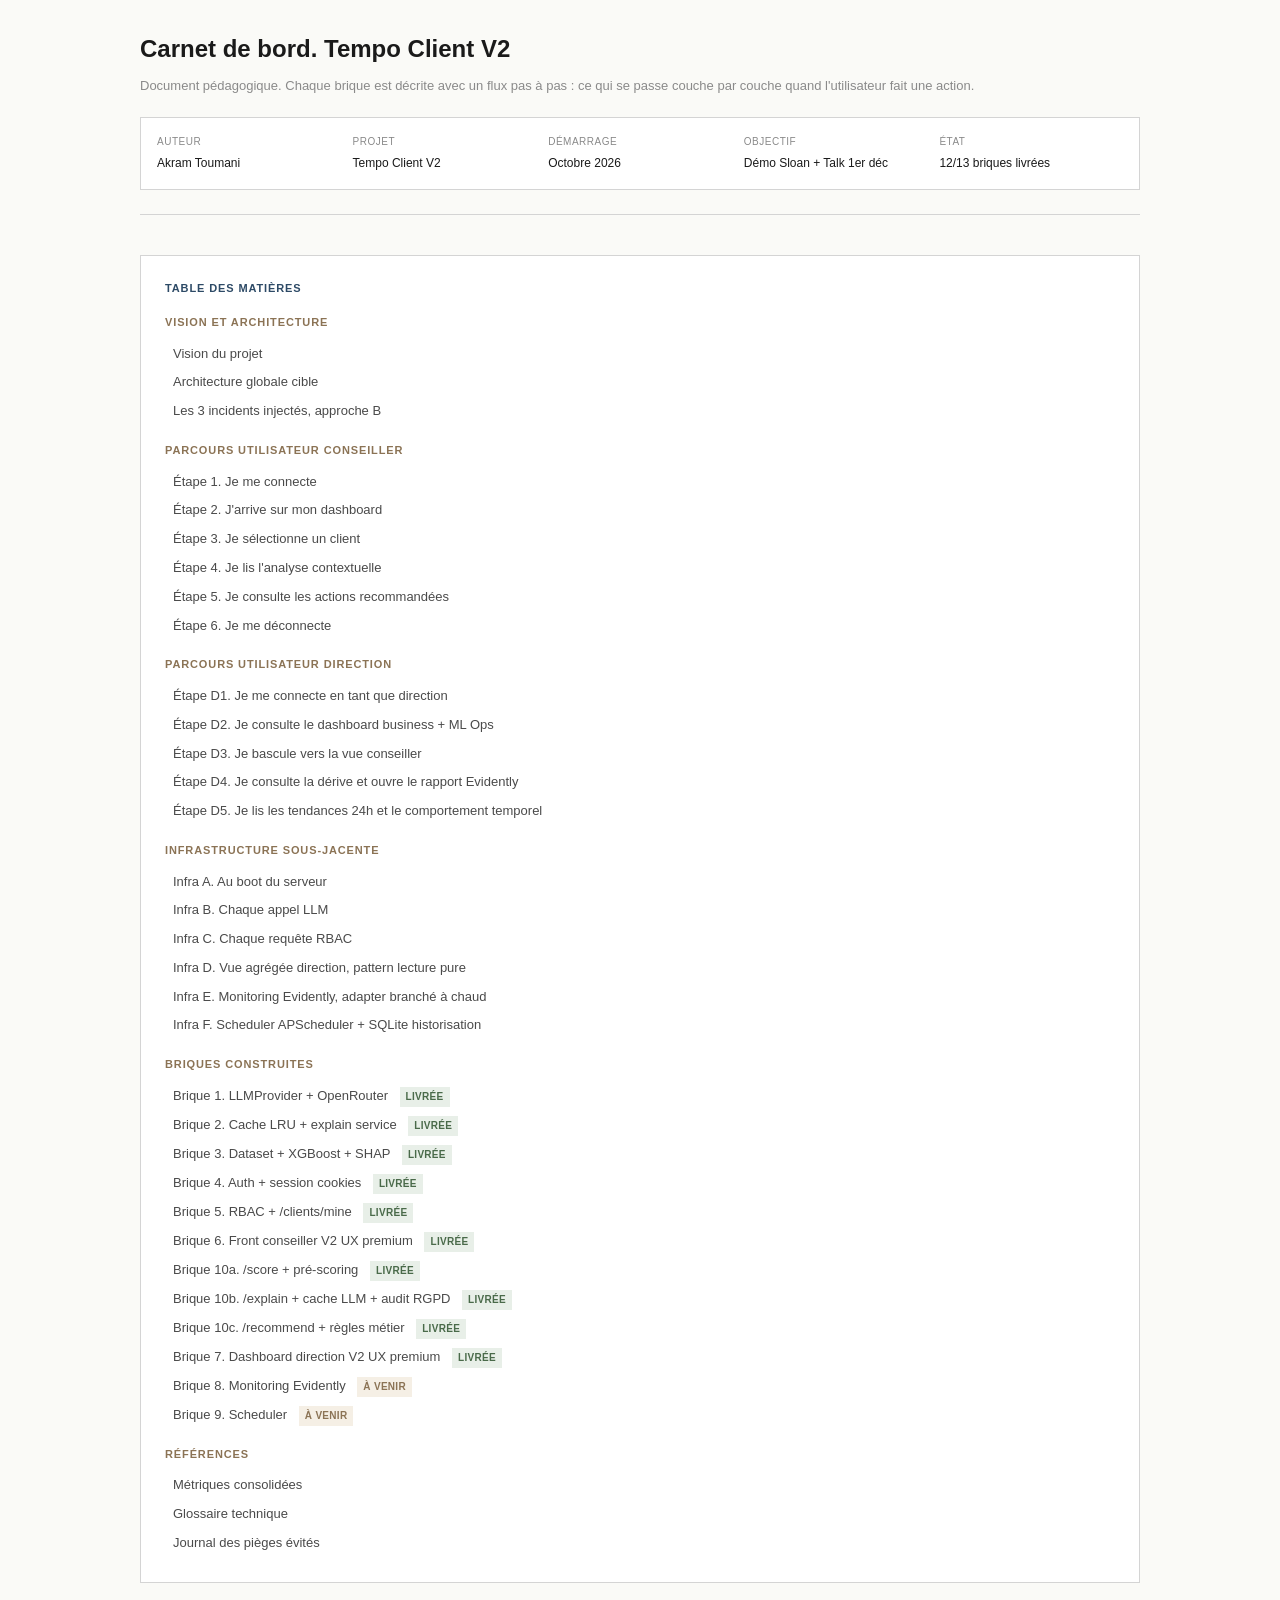
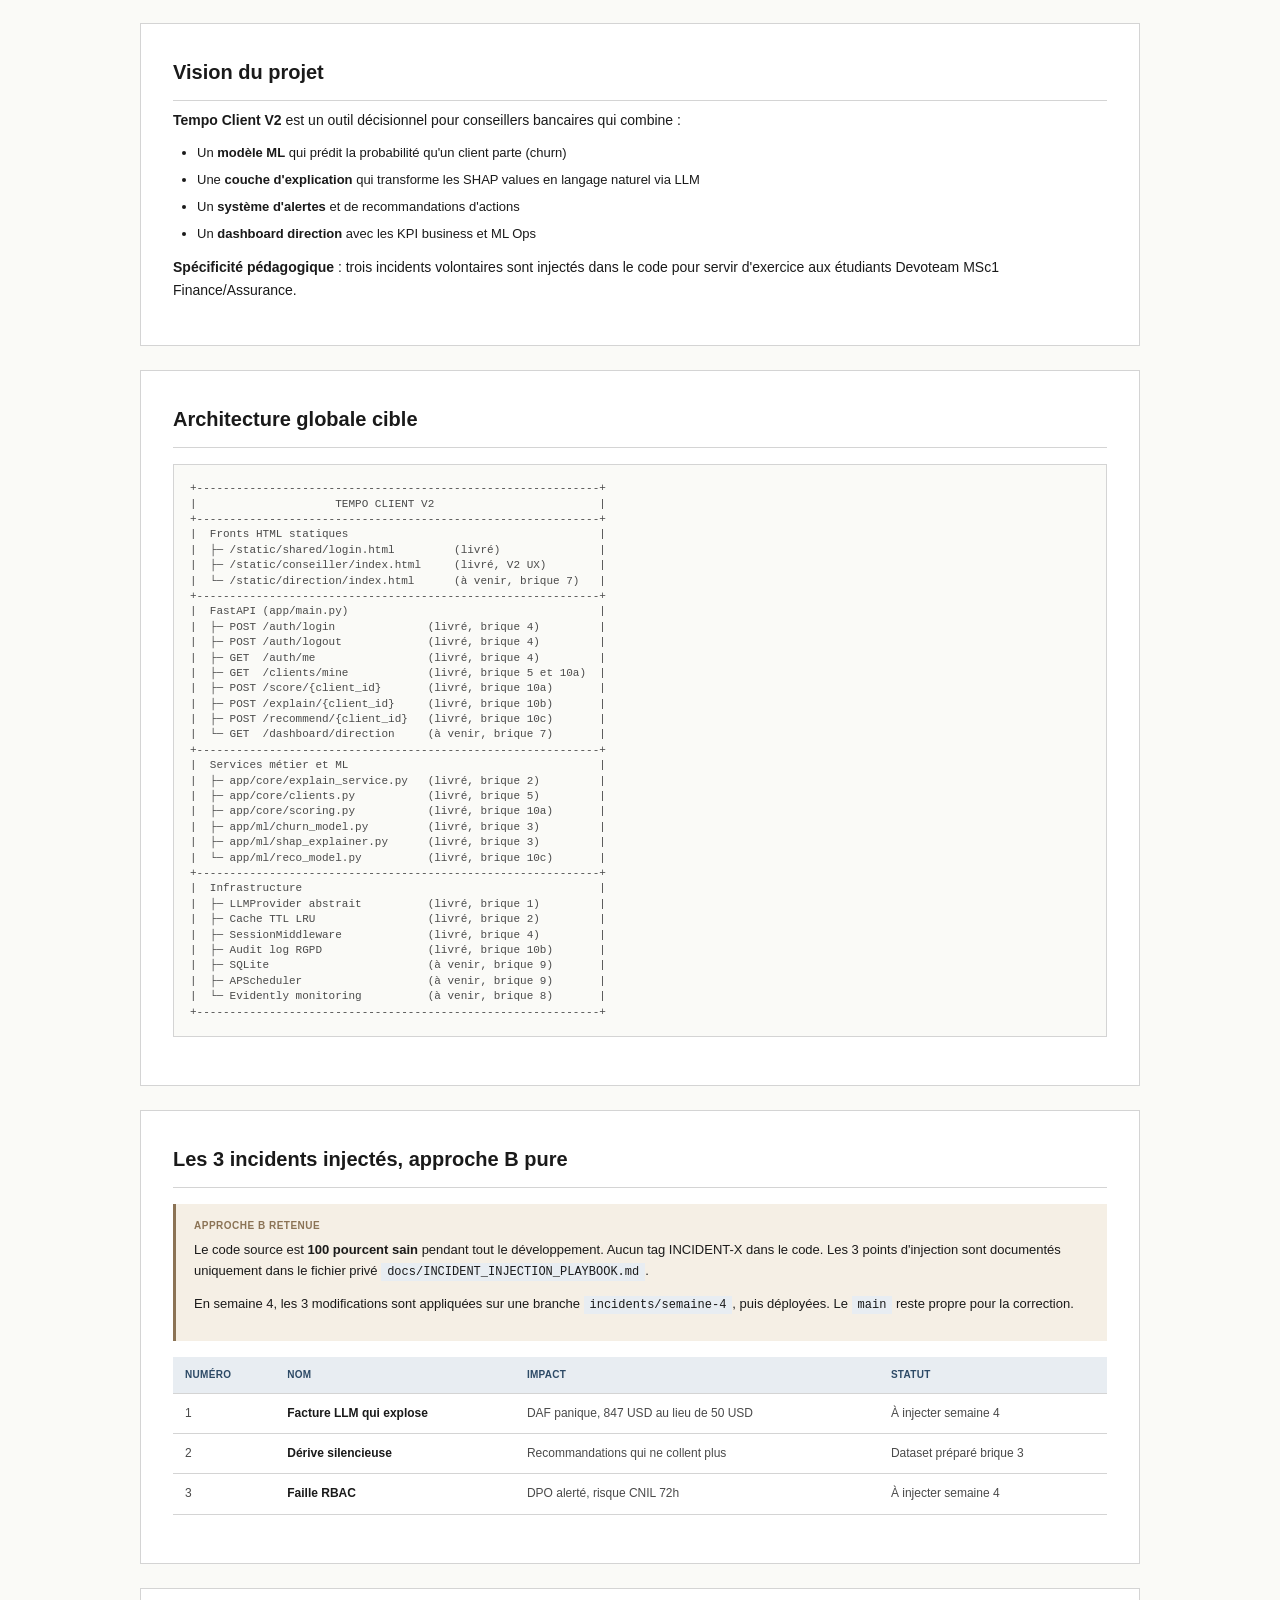
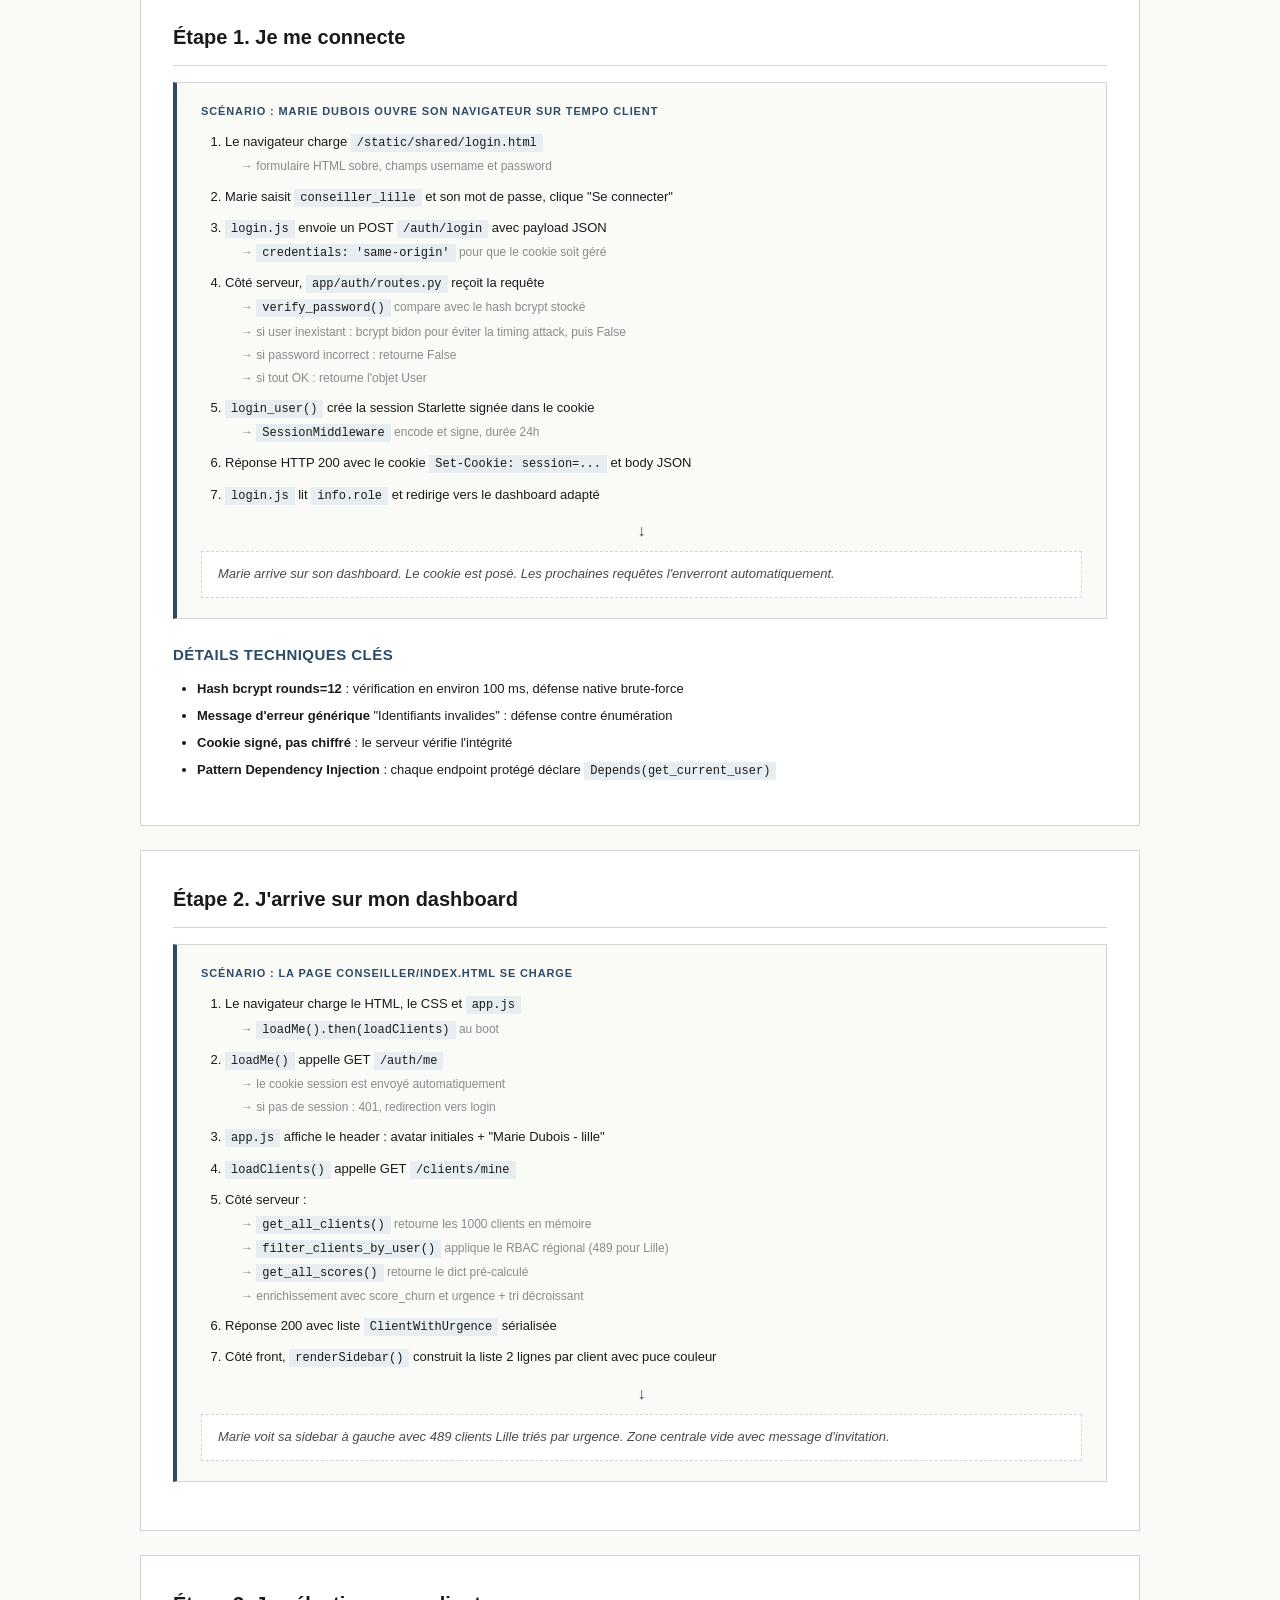
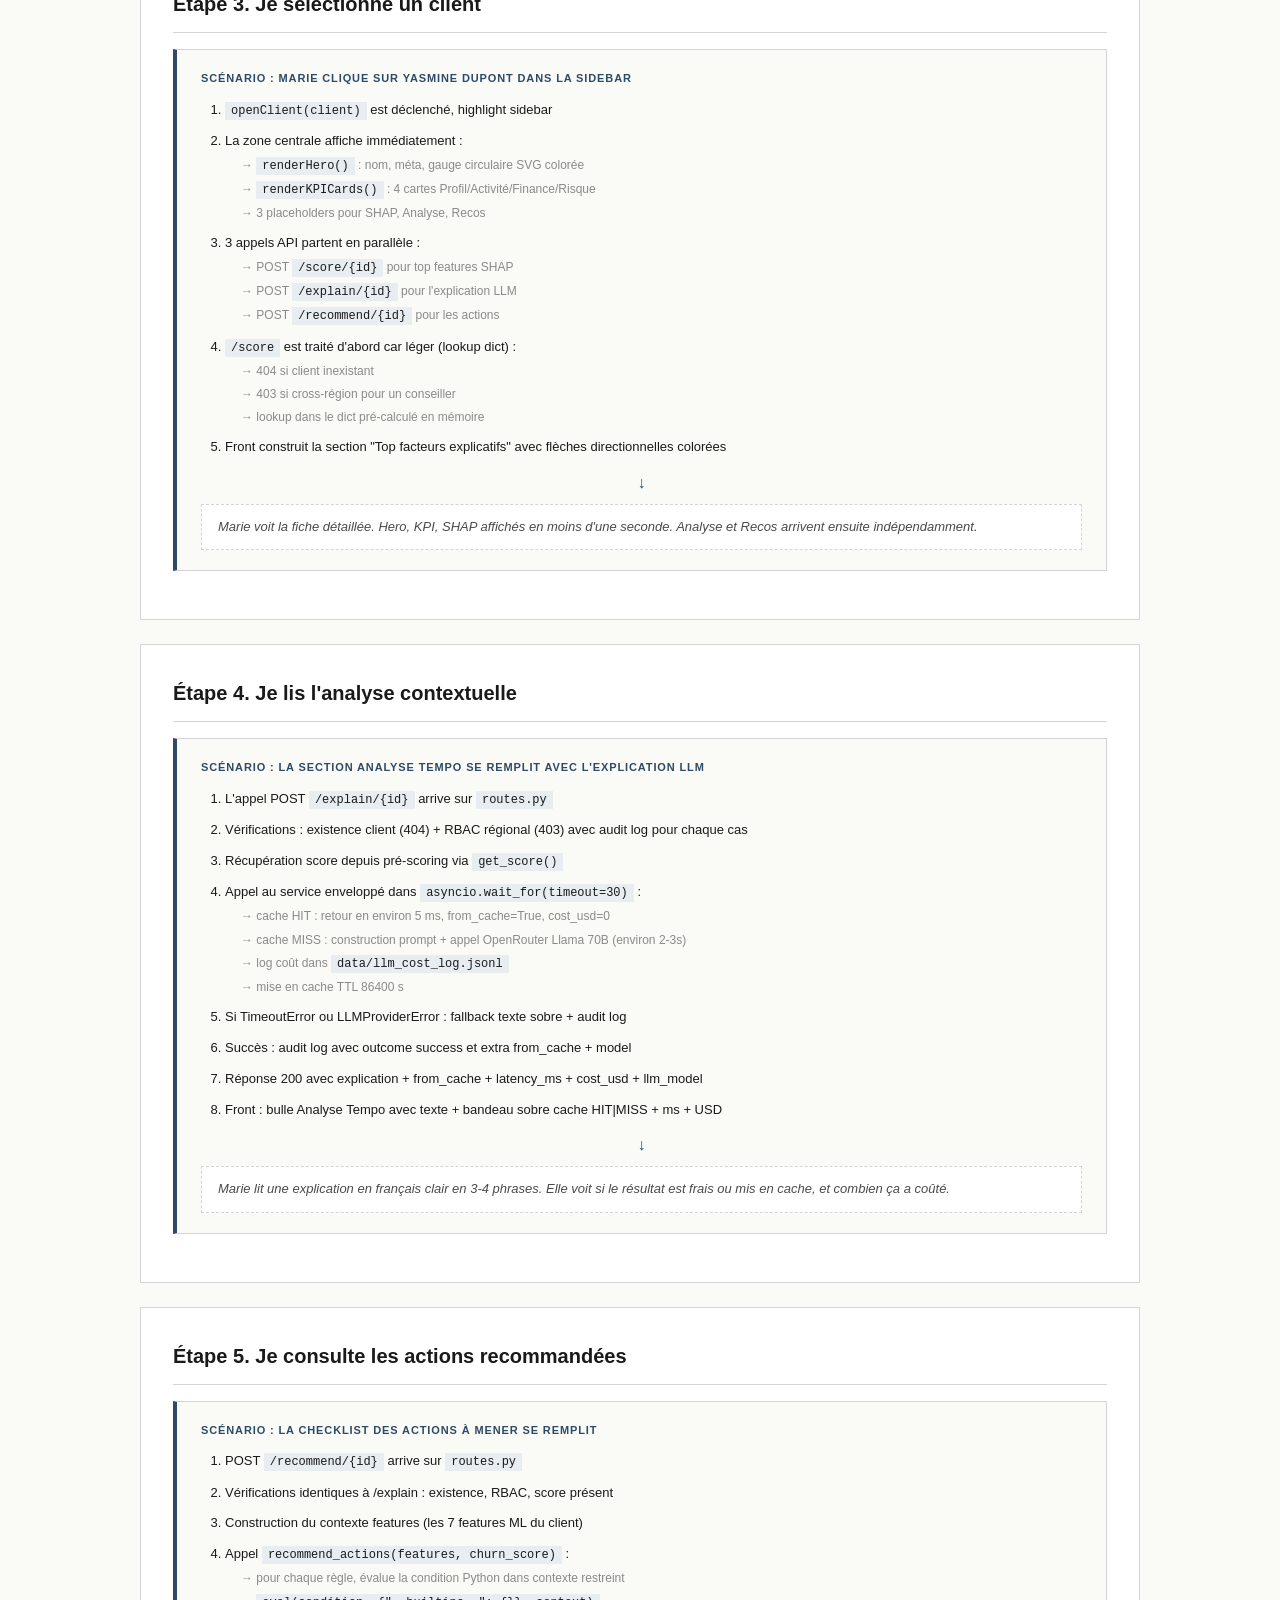
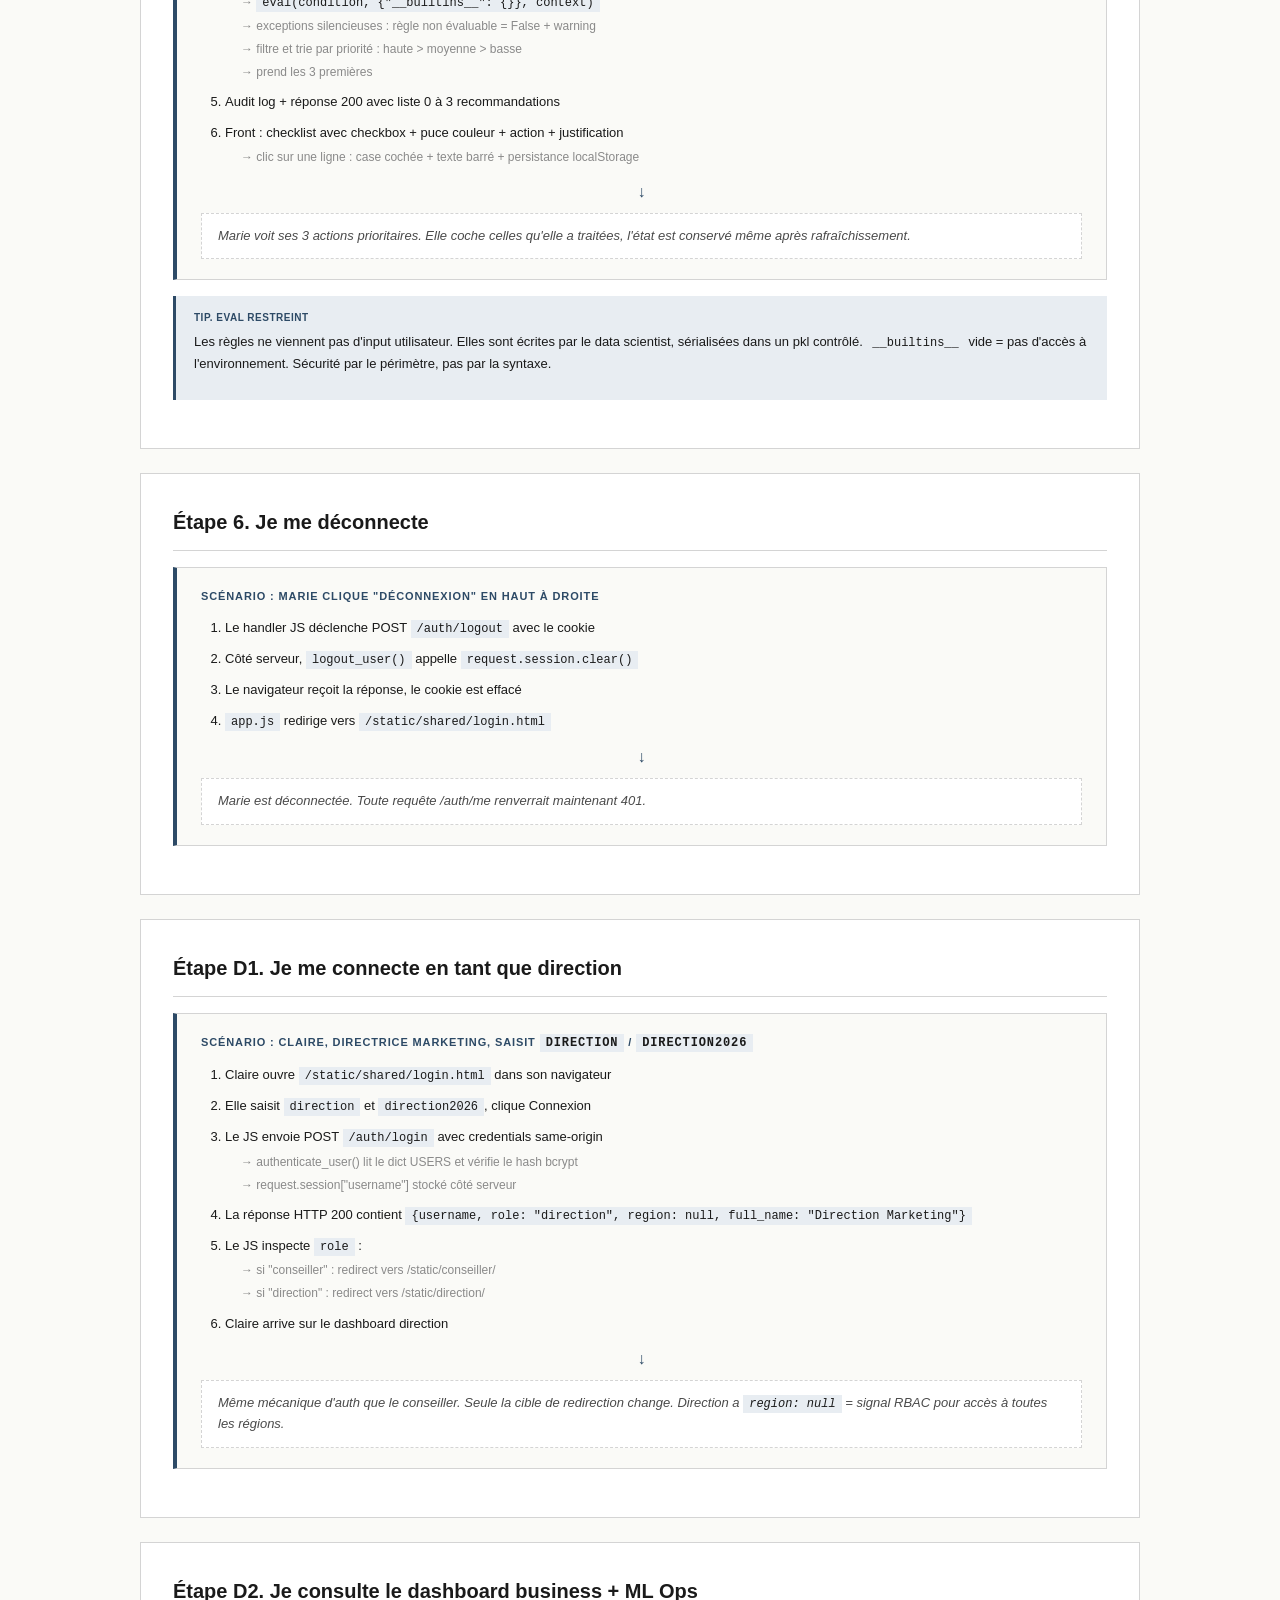
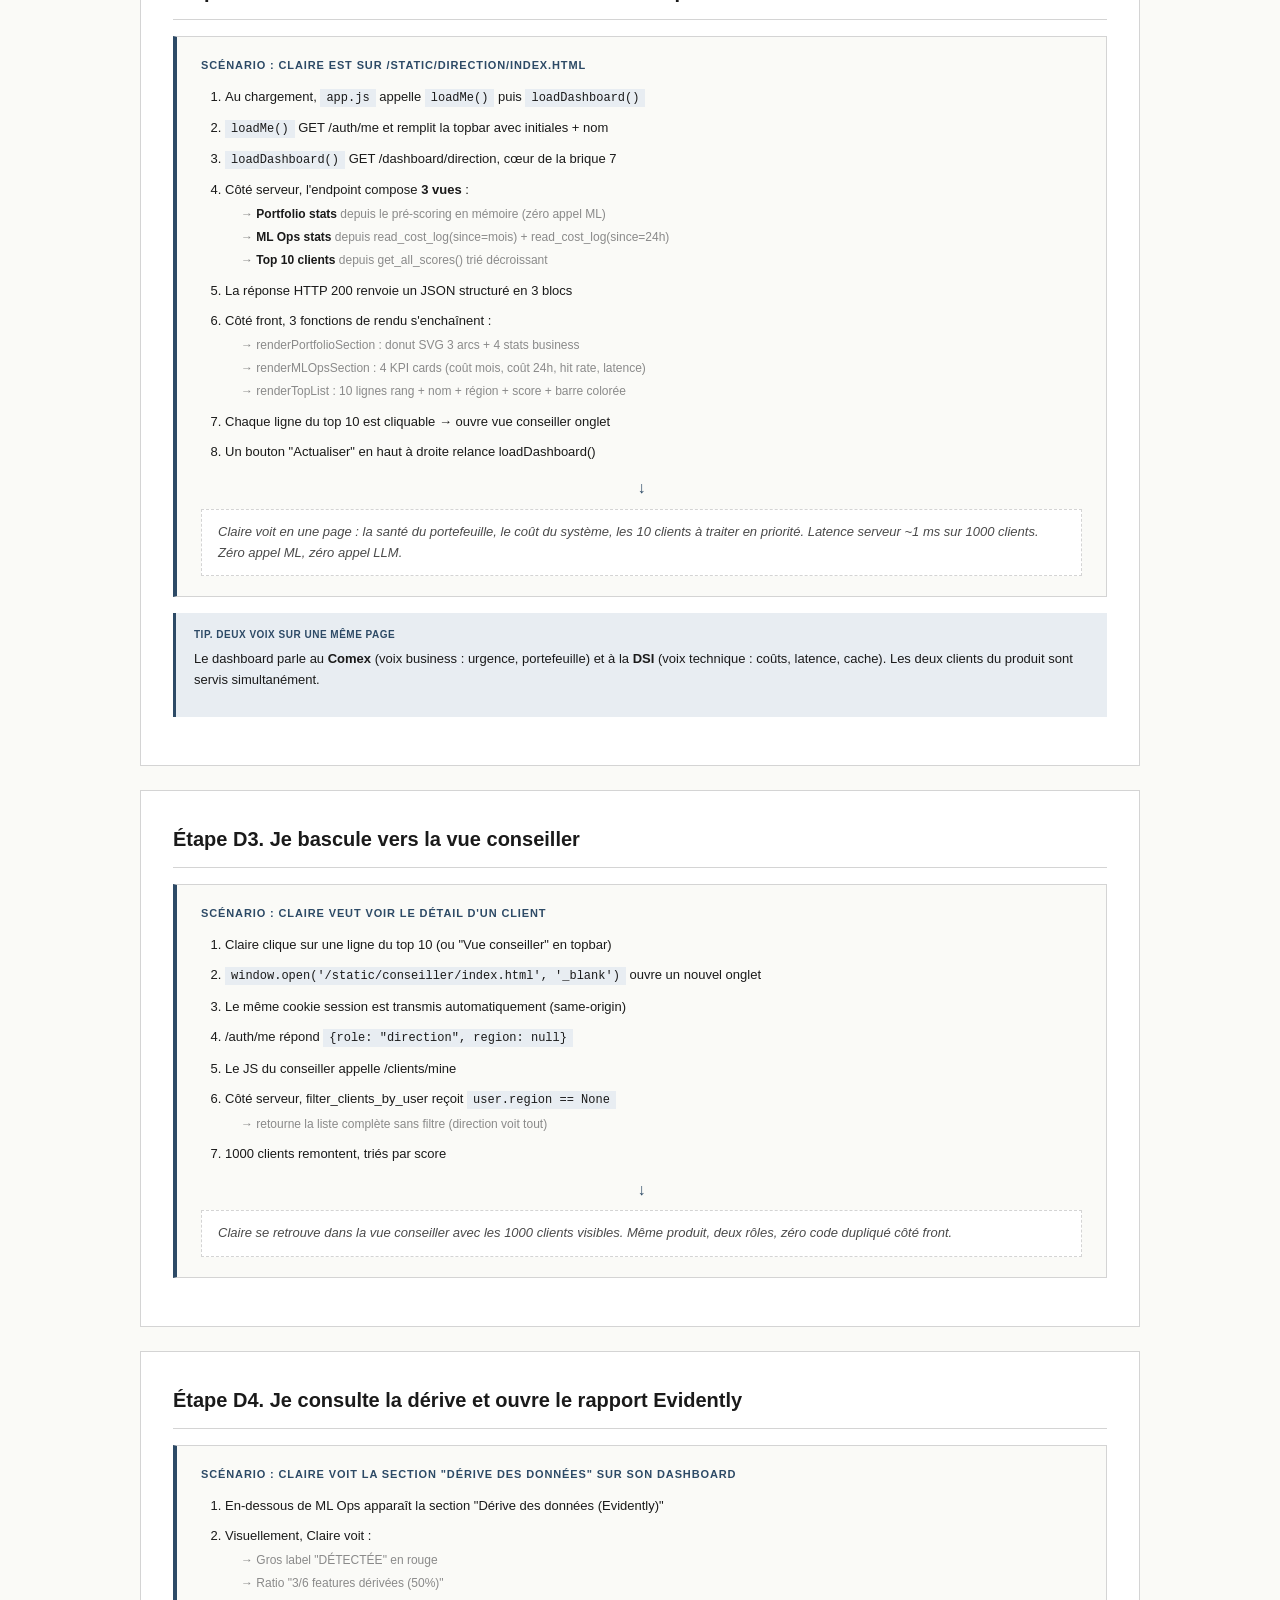
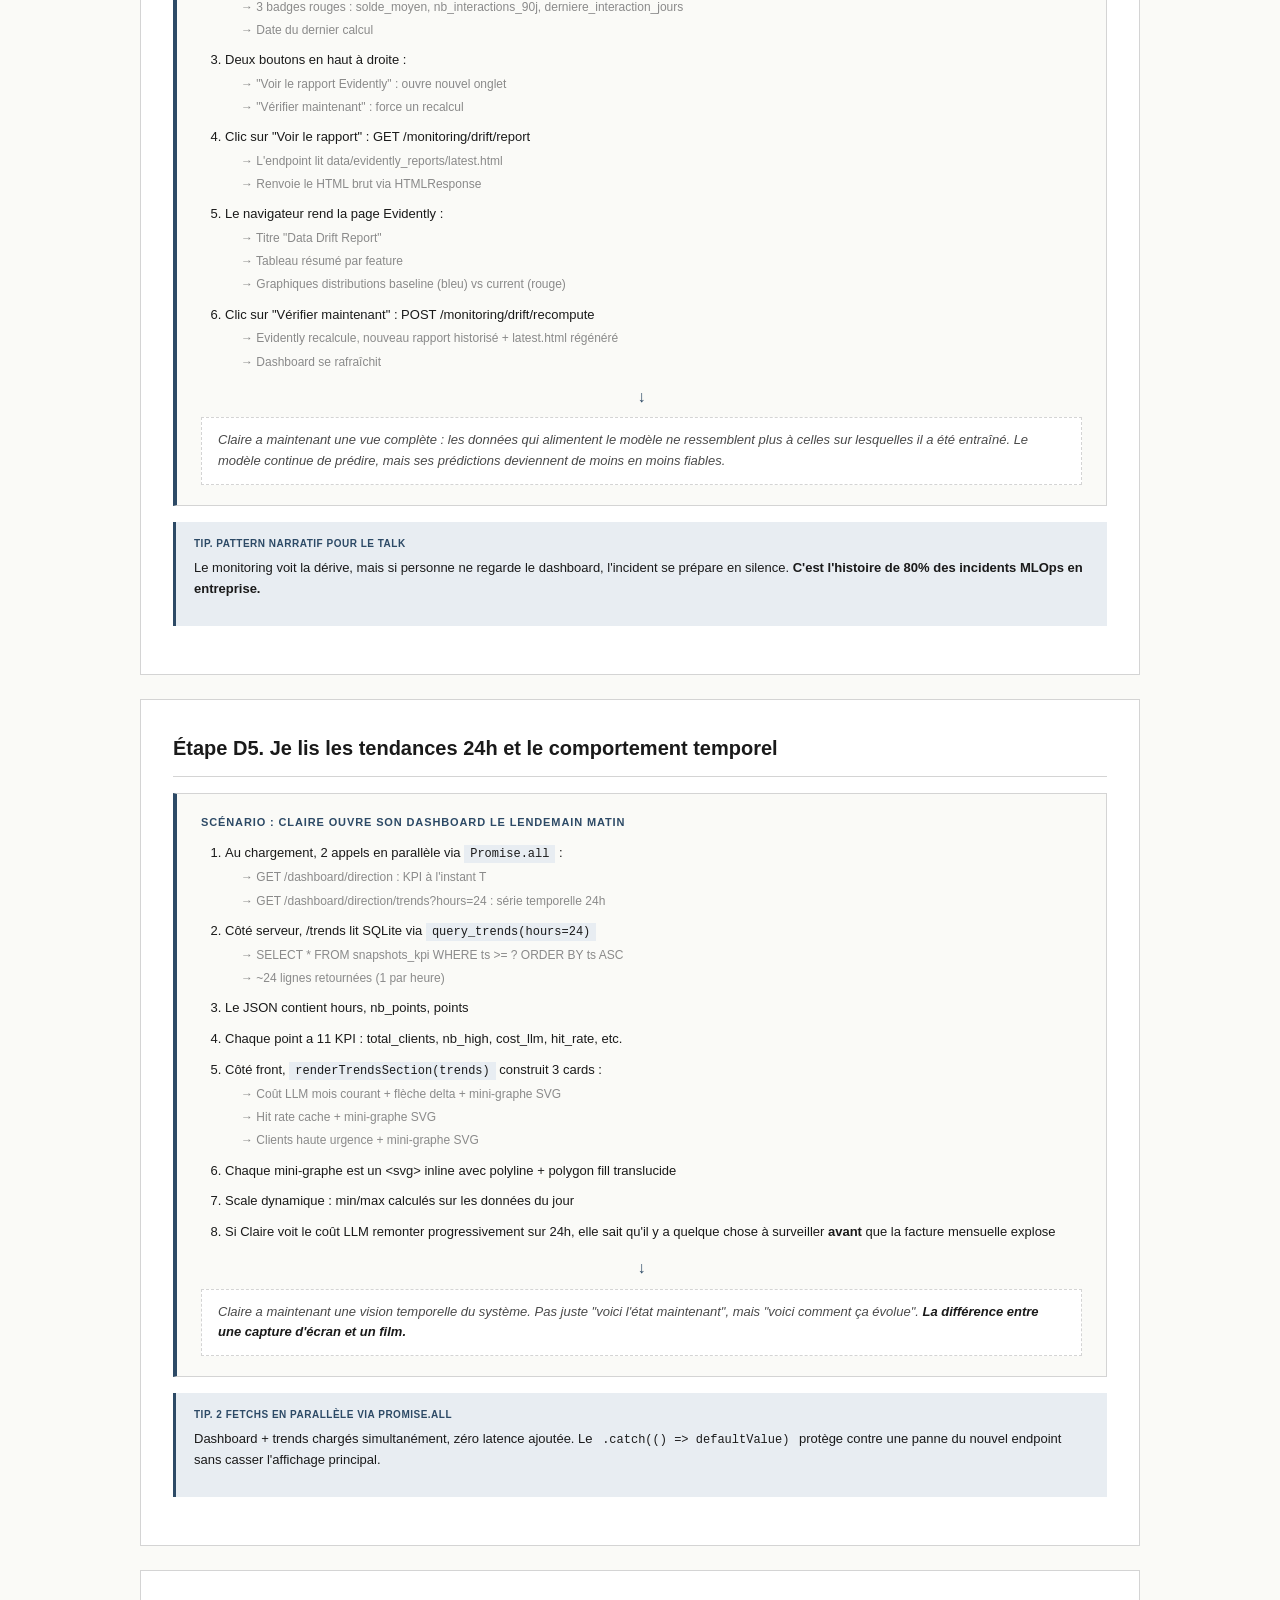
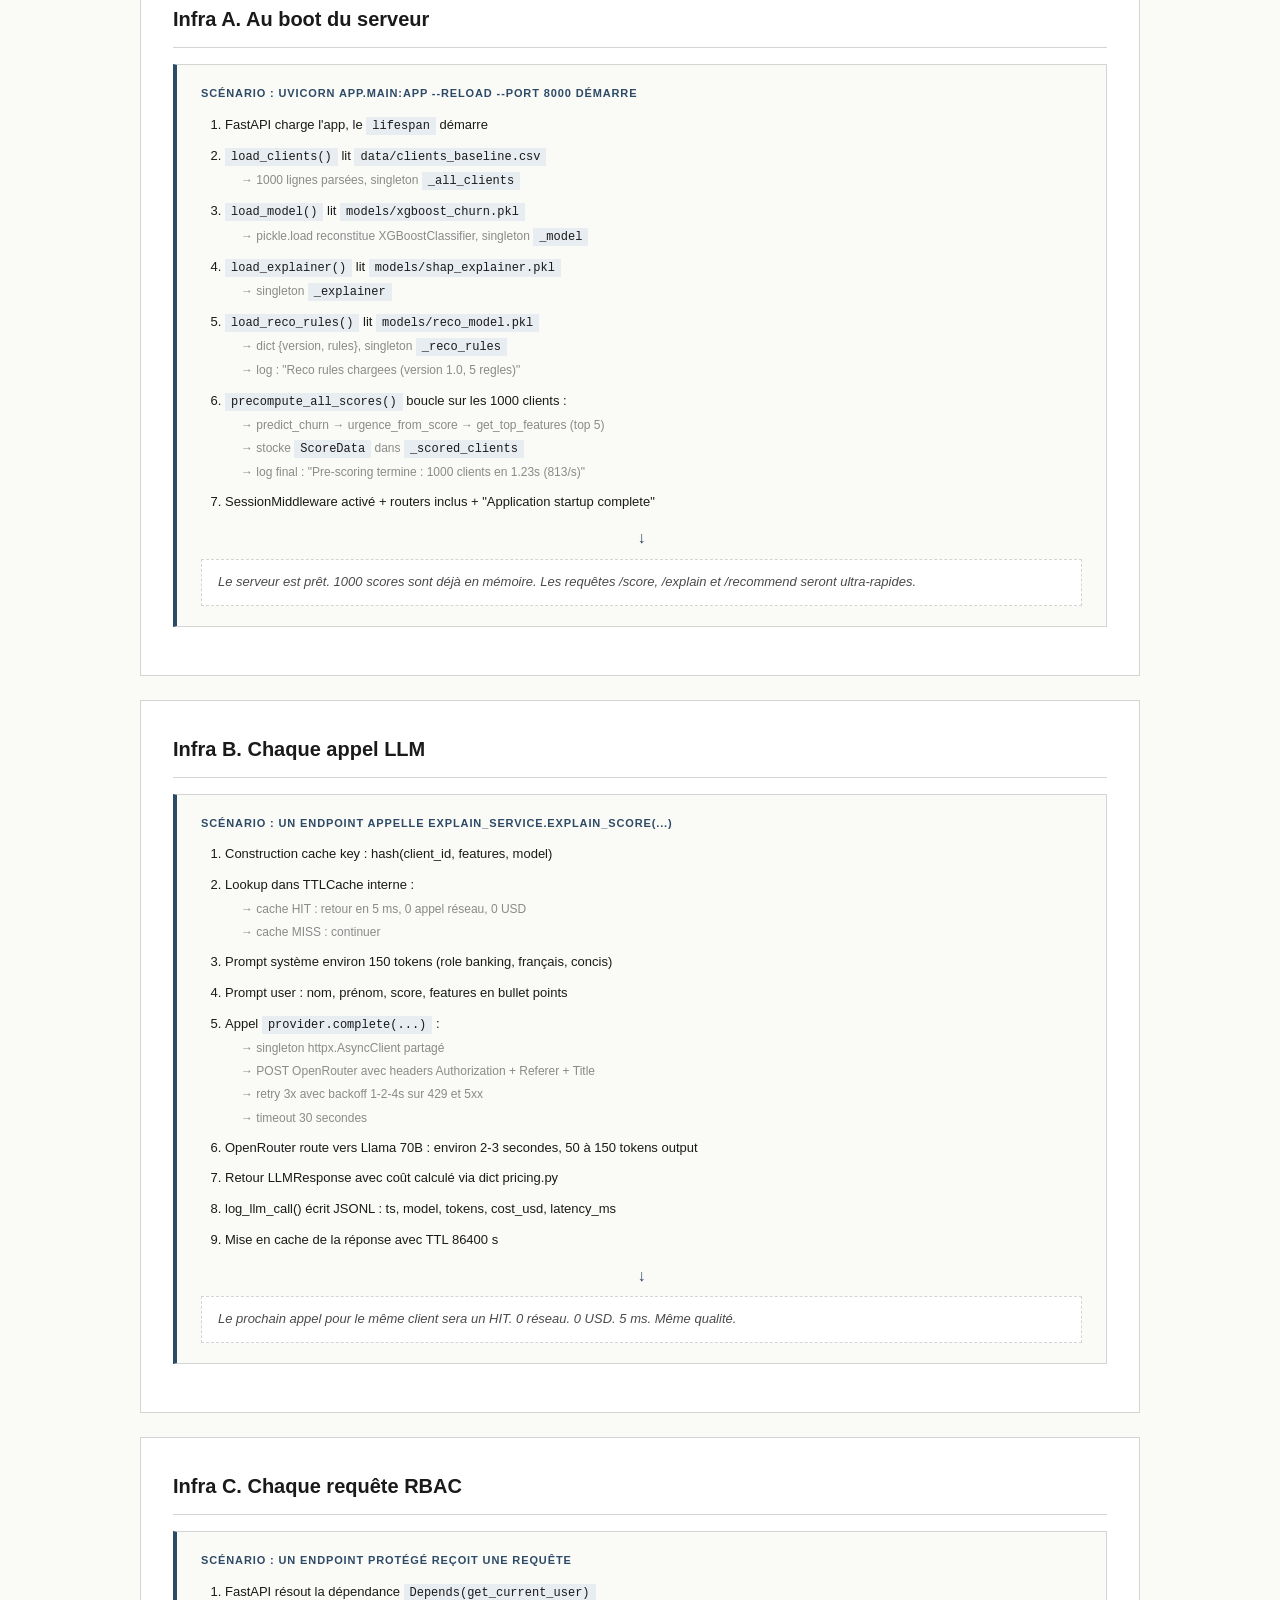
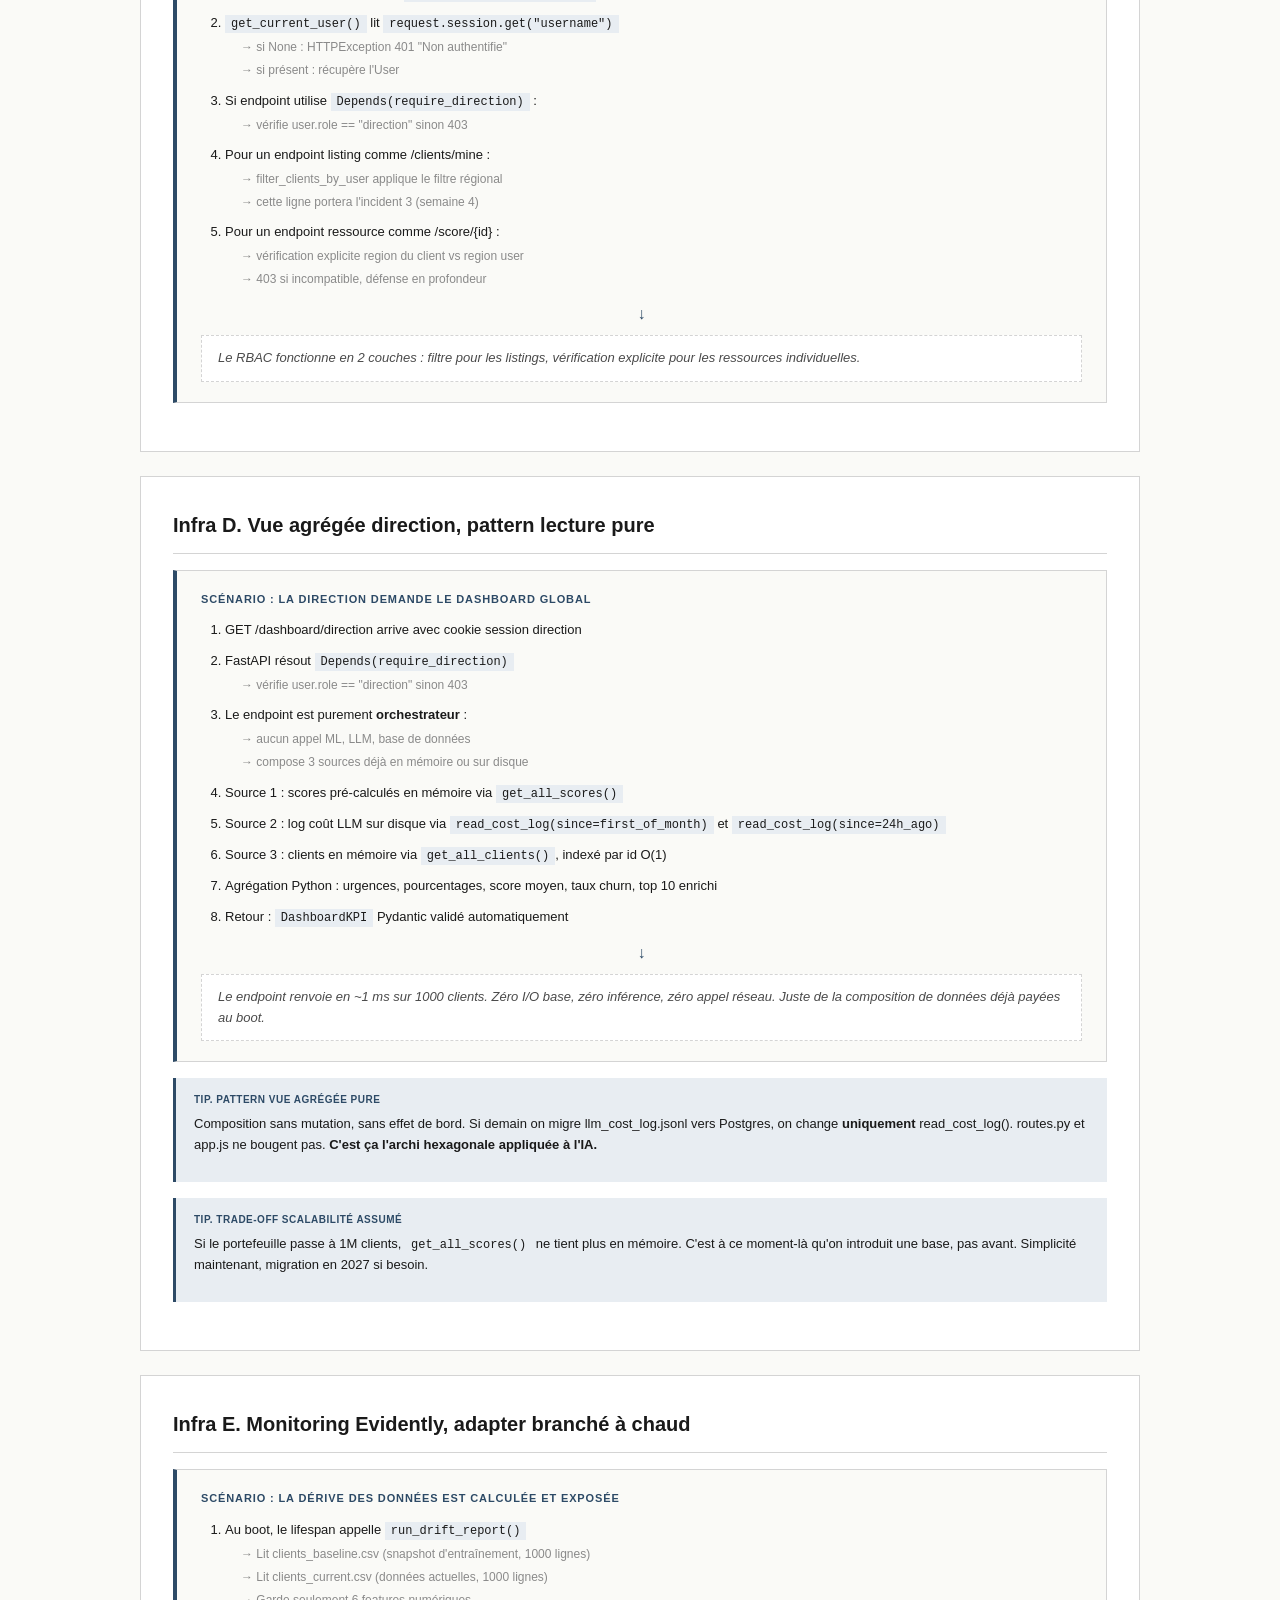
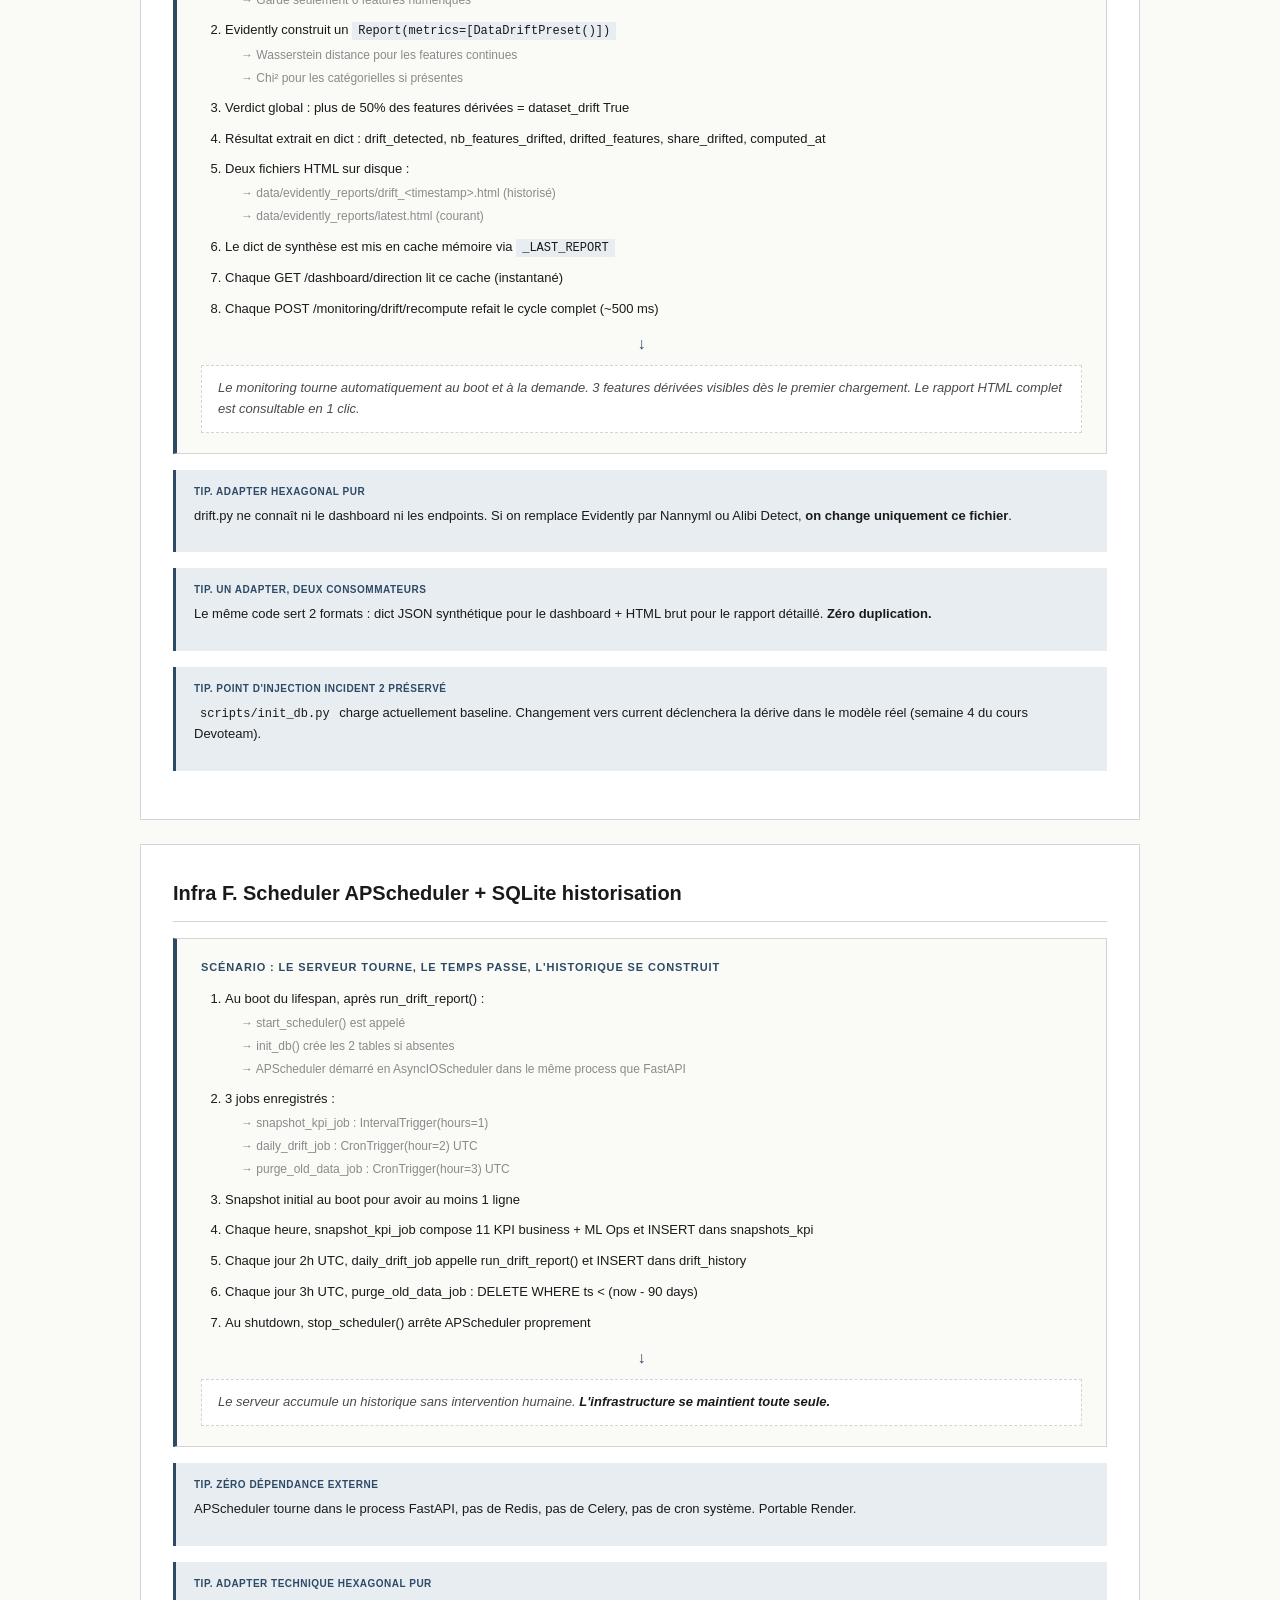
<file: CARNET_DE_BORD.html>
<!DOCTYPE html>
<html lang="fr">
<head>
<meta charset="UTF-8">
<meta name="viewport" content="width=device-width, initial-scale=1.0">
<title>Carnet de bord. Tempo Client V2</title>
<style>
  :root {
    --ink: #1a1a1a;
    --ink-soft: #4a4a4a;
    --muted: #8a8a8a;
    --line: #d4d4d4;
    --paper: #fafaf7;
    --card: #ffffff;
    --accent: #2d4a66;
    --accent-soft: #e8edf2;
    --highlight: #8b7355;
    --highlight-soft: #f5efe5;
    --success: #4a6a4a;
    --success-soft: #e8efe8;
    --danger: #9c3b3b;
    --danger-soft: #f5e8e8;
  }

  * { box-sizing: border-box; margin: 0; padding: 0; }

  body {
    font-family: 'Inter', -apple-system, BlinkMacSystemFont, sans-serif;
    background: var(--paper);
    color: var(--ink);
    line-height: 1.6;
    padding: 30px 20px;
    font-size: 14px;
  }

  .container { max-width: 1000px; margin: 0 auto; }

  header.doc-header {
    margin-bottom: 40px;
    padding-bottom: 24px;
    border-bottom: 1px solid var(--line);
  }

  header.doc-header h1 { font-size: 24px; font-weight: 600; margin-bottom: 8px; }
  header.doc-header .subtitle { font-size: 13px; color: var(--muted); margin-bottom: 20px; }

  header.doc-header .meta {
    display: grid;
    grid-template-columns: repeat(auto-fit, minmax(180px, 1fr));
    gap: 12px;
    padding: 16px;
    background: var(--card);
    border: 1px solid var(--line);
  }

  header.doc-header .meta-item .label {
    color: var(--muted);
    text-transform: uppercase;
    letter-spacing: 0.05em;
    font-size: 10px;
    margin-bottom: 4px;
  }

  header.doc-header .meta-item .value { color: var(--ink); font-weight: 500; font-size: 12px; }

  nav.toc {
    background: var(--card);
    padding: 24px;
    border: 1px solid var(--line);
    margin-bottom: 40px;
  }

  nav.toc h2 {
    font-size: 11px;
    font-weight: 600;
    color: var(--accent);
    text-transform: uppercase;
    letter-spacing: 0.08em;
    margin-bottom: 16px;
  }

  nav.toc h3 {
    font-size: 11px;
    font-weight: 600;
    color: var(--highlight);
    text-transform: uppercase;
    letter-spacing: 0.08em;
    margin: 16px 0 8px;
  }

  nav.toc ul { list-style: none; padding: 0 0 0 8px; }
  nav.toc li { padding: 4px 0; font-size: 13px; }
  nav.toc a { color: var(--ink-soft); text-decoration: none; transition: color 0.15s; }
  nav.toc a:hover { color: var(--accent); }

  nav.toc .status {
    display: inline-block;
    font-size: 10px;
    padding: 2px 6px;
    margin-left: 8px;
    text-transform: uppercase;
    letter-spacing: 0.03em;
    font-weight: 600;
  }

  nav.toc .status.done { background: var(--success-soft); color: var(--success); }
  nav.toc .status.todo { background: var(--highlight-soft); color: var(--highlight); }

  section.doc-section {
    background: var(--card);
    padding: 32px;
    border: 1px solid var(--line);
    margin-bottom: 24px;
  }

  section.doc-section h2 {
    font-size: 20px;
    font-weight: 600;
    color: var(--ink);
    margin-bottom: 8px;
    padding-bottom: 12px;
    border-bottom: 1px solid var(--line);
  }

  section.doc-section h3 {
    font-size: 15px;
    font-weight: 600;
    color: var(--accent);
    margin: 24px 0 12px 0;
    text-transform: uppercase;
    letter-spacing: 0.03em;
  }

  section.doc-section h4 {
    font-size: 13px;
    font-weight: 600;
    color: var(--highlight);
    margin: 18px 0 10px 0;
    text-transform: uppercase;
    letter-spacing: 0.05em;
  }

  section.doc-section p { margin-bottom: 12px; }
  section.doc-section ul, section.doc-section ol { padding-left: 24px; margin-bottom: 12px; }
  section.doc-section li { margin-bottom: 6px; font-size: 13px; }
  section.doc-section strong { color: var(--ink); font-weight: 600; }

  section.doc-section code {
    font-family: 'SF Mono', 'Monaco', monospace;
    font-size: 12px;
    background: var(--accent-soft);
    padding: 2px 6px;
    color: var(--ink);
  }

  section.doc-section pre {
    background: var(--ink);
    color: #e4e4e4;
    padding: 16px 20px;
    overflow-x: auto;
    margin: 12px 0;
    font-family: 'SF Mono', 'Monaco', monospace;
    font-size: 12px;
    line-height: 1.5;
  }

  section.doc-section pre code { background: none; padding: 0; color: inherit; }

  table {
    width: 100%;
    border-collapse: collapse;
    margin: 16px 0;
    font-size: 12px;
  }

  thead { background: var(--accent-soft); }

  th {
    text-align: left;
    padding: 10px 12px;
    font-weight: 600;
    color: var(--accent);
    text-transform: uppercase;
    letter-spacing: 0.03em;
    font-size: 10px;
    border-bottom: 1px solid var(--line);
  }

  td { padding: 10px 12px; border-bottom: 1px solid var(--line); color: var(--ink-soft); }
  tr:hover td { background: var(--paper); }

  .tip {
    background: var(--accent-soft);
    border-left: 3px solid var(--accent);
    padding: 14px 18px;
    margin: 16px 0;
    font-size: 13px;
  }

  .tip .label {
    font-size: 10px;
    color: var(--accent);
    text-transform: uppercase;
    letter-spacing: 0.05em;
    font-weight: 600;
    margin-bottom: 6px;
  }

  .piege {
    background: var(--danger-soft);
    border-left: 3px solid var(--danger);
    padding: 14px 18px;
    margin: 16px 0;
    font-size: 13px;
  }

  .piege .label {
    font-size: 10px;
    color: var(--danger);
    text-transform: uppercase;
    letter-spacing: 0.05em;
    font-weight: 600;
    margin-bottom: 6px;
  }

  .brique-status {
    display: inline-block;
    padding: 4px 10px;
    font-size: 11px;
    font-weight: 600;
    text-transform: uppercase;
    letter-spacing: 0.05em;
    margin-left: 10px;
    vertical-align: middle;
  }

  .brique-status.done { background: var(--success-soft); color: var(--success); }
  .brique-status.todo { background: var(--highlight-soft); color: var(--highlight); }

  .flow-box {
    background: var(--surface, #fafaf7);
    border: 1px solid var(--line);
    border-left: 4px solid var(--accent);
    padding: 20px 24px;
    margin: 16px 0;
    font-size: 13px;
  }

  .flow-box .scenario {
    font-size: 11px;
    color: var(--accent);
    text-transform: uppercase;
    letter-spacing: 0.08em;
    font-weight: 600;
    margin-bottom: 12px;
  }

  .flow-box ol {
    padding-left: 20px;
    margin-bottom: 12px;
  }

  .flow-box ol li {
    margin-bottom: 10px;
    line-height: 1.6;
  }

  .flow-box .substep {
    display: block;
    padding-left: 16px;
    color: var(--muted);
    font-size: 12px;
    margin-top: 4px;
  }

  .flow-box .arrow-down {
    text-align: center;
    color: var(--accent);
    font-size: 16px;
    margin: 8px 0;
  }

  .flow-box .outcome {
    background: var(--card);
    border: 1px dashed var(--border-regular, #d4d4d4);
    padding: 12px 16px;
    font-style: italic;
    color: var(--ink-soft);
    margin-top: 8px;
  }

  .approach-b {
    background: var(--highlight-soft);
    border-left: 3px solid var(--highlight);
    padding: 14px 18px;
    margin: 16px 0;
    font-size: 13px;
  }

  .approach-b .label {
    font-size: 10px;
    color: var(--highlight);
    text-transform: uppercase;
    letter-spacing: 0.05em;
    font-weight: 600;
    margin-bottom: 6px;
  }

  .metric-callout {
    background: var(--ink);
    color: #e4e4e4;
    padding: 20px 24px;
    margin: 20px 0;
    font-family: 'SF Mono', 'Monaco', monospace;
    font-size: 12px;
    line-height: 1.6;
    white-space: pre;
    overflow-x: auto;
  }

  .arch-ascii {
    background: var(--paper);
    border: 1px solid var(--line);
    padding: 16px;
    font-family: 'SF Mono', 'Monaco', monospace;
    font-size: 11px;
    line-height: 1.4;
    overflow-x: auto;
    margin: 16px 0;
    color: var(--ink-soft);
    white-space: pre;
  }

  footer {
    margin-top: 60px;
    padding: 20px;
    text-align: center;
    font-size: 11px;
    color: var(--muted);
    border-top: 1px solid var(--line);
  }
</style>
</head>
<body>

<div class="container">

<header class="doc-header">
  <h1>Carnet de bord. Tempo Client V2</h1>
  <p class="subtitle">Document pédagogique. Chaque brique est décrite avec un flux pas à pas : ce qui se passe couche par couche quand l'utilisateur fait une action.</p>

  <div class="meta">
    <div class="meta-item">
      <div class="label">Auteur</div>
      <div class="value">Akram Toumani</div>
    </div>
    <div class="meta-item">
      <div class="label">Projet</div>
      <div class="value">Tempo Client V2</div>
    </div>
    <div class="meta-item">
      <div class="label">Démarrage</div>
      <div class="value">Octobre 2026</div>
    </div>
    <div class="meta-item">
      <div class="label">Objectif</div>
      <div class="value">Démo Sloan + Talk 1er déc</div>
    </div>
    <div class="meta-item">
      <div class="label">État</div>
      <div class="value">12/13 briques livrées</div>
    </div>
  </div>
</header>

<nav class="toc">
  <h2>Table des matières</h2>

  <h3>Vision et architecture</h3>
  <ul>
    <li><a href="#vision">Vision du projet</a></li>
    <li><a href="#archi">Architecture globale cible</a></li>
    <li><a href="#incidents">Les 3 incidents injectés, approche B</a></li>
  </ul>

  <h3>Parcours utilisateur conseiller</h3>
  <ul>
    <li><a href="#user1">Étape 1. Je me connecte</a></li>
    <li><a href="#user2">Étape 2. J'arrive sur mon dashboard</a></li>
    <li><a href="#user3">Étape 3. Je sélectionne un client</a></li>
    <li><a href="#user4">Étape 4. Je lis l'analyse contextuelle</a></li>
    <li><a href="#user5">Étape 5. Je consulte les actions recommandées</a></li>
    <li><a href="#user6">Étape 6. Je me déconnecte</a></li>
  </ul>

  <h3>Parcours utilisateur direction</h3>
  <ul>
    <li><a href="#userD1">Étape D1. Je me connecte en tant que direction</a></li>
    <li><a href="#userD2">Étape D2. Je consulte le dashboard business + ML Ops</a></li>
    <li><a href="#userD3">Étape D3. Je bascule vers la vue conseiller</a></li>
    <li><a href="#userD4">Étape D4. Je consulte la dérive et ouvre le rapport Evidently</a></li>
    <li><a href="#userD5">Étape D5. Je lis les tendances 24h et le comportement temporel</a></li>
  </ul>

  <h3>Infrastructure sous-jacente</h3>
  <ul>
    <li><a href="#infraA">Infra A. Au boot du serveur</a></li>
    <li><a href="#infraB">Infra B. Chaque appel LLM</a></li>
    <li><a href="#infraC">Infra C. Chaque requête RBAC</a></li>
    <li><a href="#infraD">Infra D. Vue agrégée direction, pattern lecture pure</a></li>
    <li><a href="#infraE">Infra E. Monitoring Evidently, adapter branché à chaud</a></li>
    <li><a href="#infraF">Infra F. Scheduler APScheduler + SQLite historisation</a></li>
  </ul>

  <h3>Briques construites</h3>
  <ul>
    <li><a href="#b1">Brique 1. LLMProvider + OpenRouter <span class="status done">Livrée</span></a></li>
    <li><a href="#b2">Brique 2. Cache LRU + explain service <span class="status done">Livrée</span></a></li>
    <li><a href="#b3">Brique 3. Dataset + XGBoost + SHAP <span class="status done">Livrée</span></a></li>
    <li><a href="#b4">Brique 4. Auth + session cookies <span class="status done">Livrée</span></a></li>
    <li><a href="#b5">Brique 5. RBAC + /clients/mine <span class="status done">Livrée</span></a></li>
    <li><a href="#b6">Brique 6. Front conseiller V2 UX premium <span class="status done">Livrée</span></a></li>
    <li><a href="#b10a">Brique 10a. /score + pré-scoring <span class="status done">Livrée</span></a></li>
    <li><a href="#b10b">Brique 10b. /explain + cache LLM + audit RGPD <span class="status done">Livrée</span></a></li>
    <li><a href="#b10c">Brique 10c. /recommend + règles métier <span class="status done">Livrée</span></a></li>
    <li><a href="#b7">Brique 7. Dashboard direction V2 UX premium <span class="status done">Livrée</span></a></li>
    <li><a href="#b8">Brique 8. Monitoring Evidently <span class="status todo">À venir</span></a></li>
    <li><a href="#b9">Brique 9. Scheduler <span class="status todo">À venir</span></a></li>
  </ul>

  <h3>Références</h3>
  <ul>
    <li><a href="#metriques">Métriques consolidées</a></li>
    <li><a href="#glossaire">Glossaire technique</a></li>
    <li><a href="#pieges">Journal des pièges évités</a></li>
  </ul>
</nav>

<section class="doc-section" id="vision">
  <h2>Vision du projet</h2>
  <p><strong>Tempo Client V2</strong> est un outil décisionnel pour conseillers bancaires qui combine :</p>
  <ul>
    <li>Un <strong>modèle ML</strong> qui prédit la probabilité qu'un client parte (churn)</li>
    <li>Une <strong>couche d'explication</strong> qui transforme les SHAP values en langage naturel via LLM</li>
    <li>Un <strong>système d'alertes</strong> et de recommandations d'actions</li>
    <li>Un <strong>dashboard direction</strong> avec les KPI business et ML Ops</li>
  </ul>
  <p><strong>Spécificité pédagogique</strong> : trois incidents volontaires sont injectés dans le code pour servir d'exercice aux étudiants Devoteam MSc1 Finance/Assurance.</p>
</section>

<section class="doc-section" id="archi">
  <h2>Architecture globale cible</h2>
  <div class="arch-ascii">+-------------------------------------------------------------+
|                     TEMPO CLIENT V2                         |
+-------------------------------------------------------------+
|  Fronts HTML statiques                                      |
|  ├─ /static/shared/login.html         (livré)               |
|  ├─ /static/conseiller/index.html     (livré, V2 UX)        |
|  └─ /static/direction/index.html      (à venir, brique 7)   |
+-------------------------------------------------------------+
|  FastAPI (app/main.py)                                      |
|  ├─ POST /auth/login              (livré, brique 4)         |
|  ├─ POST /auth/logout             (livré, brique 4)         |
|  ├─ GET  /auth/me                 (livré, brique 4)         |
|  ├─ GET  /clients/mine            (livré, brique 5 et 10a)  |
|  ├─ POST /score/{client_id}       (livré, brique 10a)       |
|  ├─ POST /explain/{client_id}     (livré, brique 10b)       |
|  ├─ POST /recommend/{client_id}   (livré, brique 10c)       |
|  └─ GET  /dashboard/direction     (à venir, brique 7)       |
+-------------------------------------------------------------+
|  Services métier et ML                                      |
|  ├─ app/core/explain_service.py   (livré, brique 2)         |
|  ├─ app/core/clients.py           (livré, brique 5)         |
|  ├─ app/core/scoring.py           (livré, brique 10a)       |
|  ├─ app/ml/churn_model.py         (livré, brique 3)         |
|  ├─ app/ml/shap_explainer.py      (livré, brique 3)         |
|  └─ app/ml/reco_model.py          (livré, brique 10c)       |
+-------------------------------------------------------------+
|  Infrastructure                                             |
|  ├─ LLMProvider abstrait          (livré, brique 1)         |
|  ├─ Cache TTL LRU                 (livré, brique 2)         |
|  ├─ SessionMiddleware             (livré, brique 4)         |
|  ├─ Audit log RGPD                (livré, brique 10b)       |
|  ├─ SQLite                        (à venir, brique 9)       |
|  ├─ APScheduler                   (à venir, brique 9)       |
|  └─ Evidently monitoring          (à venir, brique 8)       |
+-------------------------------------------------------------+</div>
</section>

<section class="doc-section" id="incidents">
  <h2>Les 3 incidents injectés, approche B pure</h2>

  <div class="approach-b">
    <div class="label">Approche B retenue</div>
    <p>Le code source est <strong>100 pourcent sain</strong> pendant tout le développement. Aucun tag INCIDENT-X dans le code. Les 3 points d'injection sont documentés uniquement dans le fichier privé <code>docs/INCIDENT_INJECTION_PLAYBOOK.md</code>.</p>
    <p>En semaine 4, les 3 modifications sont appliquées sur une branche <code>incidents/semaine-4</code>, puis déployées. Le <code>main</code> reste propre pour la correction.</p>
  </div>

  <table>
    <thead>
      <tr><th>Numéro</th><th>Nom</th><th>Impact</th><th>Statut</th></tr>
    </thead>
    <tbody>
      <tr><td>1</td><td><strong>Facture LLM qui explose</strong></td><td>DAF panique, 847 USD au lieu de 50 USD</td><td>À injecter semaine 4</td></tr>
      <tr><td>2</td><td><strong>Dérive silencieuse</strong></td><td>Recommandations qui ne collent plus</td><td>Dataset préparé brique 3</td></tr>
      <tr><td>3</td><td><strong>Faille RBAC</strong></td><td>DPO alerté, risque CNIL 72h</td><td>À injecter semaine 4</td></tr>
    </tbody>
  </table>
</section>

<!-- ============== PARCOURS UTILISATEUR ============== -->

<section class="doc-section" id="user1">
  <h2>Étape 1. Je me connecte</h2>

  <div class="flow-box">
    <div class="scenario">Scénario : Marie Dubois ouvre son navigateur sur Tempo Client</div>
    <ol>
      <li>Le navigateur charge <code>/static/shared/login.html</code>
        <span class="substep">→ formulaire HTML sobre, champs username et password</span>
      </li>
      <li>Marie saisit <code>conseiller_lille</code> et son mot de passe, clique "Se connecter"</li>
      <li><code>login.js</code> envoie un POST <code>/auth/login</code> avec payload JSON
        <span class="substep">→ <code>credentials: 'same-origin'</code> pour que le cookie soit géré</span>
      </li>
      <li>Côté serveur, <code>app/auth/routes.py</code> reçoit la requête
        <span class="substep">→ <code>verify_password()</code> compare avec le hash bcrypt stocké</span>
        <span class="substep">→ si user inexistant : bcrypt bidon pour éviter la timing attack, puis False</span>
        <span class="substep">→ si password incorrect : retourne False</span>
        <span class="substep">→ si tout OK : retourne l'objet User</span>
      </li>
      <li><code>login_user()</code> crée la session Starlette signée dans le cookie
        <span class="substep">→ <code>SessionMiddleware</code> encode et signe, durée 24h</span>
      </li>
      <li>Réponse HTTP 200 avec le cookie <code>Set-Cookie: session=...</code> et body JSON</li>
      <li><code>login.js</code> lit <code>info.role</code> et redirige vers le dashboard adapté</li>
    </ol>
    <div class="arrow-down">↓</div>
    <div class="outcome">Marie arrive sur son dashboard. Le cookie est posé. Les prochaines requêtes l'enverront automatiquement.</div>
  </div>

  <h3>Détails techniques clés</h3>
  <ul>
    <li><strong>Hash bcrypt rounds=12</strong> : vérification en environ 100 ms, défense native brute-force</li>
    <li><strong>Message d'erreur générique</strong> "Identifiants invalides" : défense contre énumération</li>
    <li><strong>Cookie signé, pas chiffré</strong> : le serveur vérifie l'intégrité</li>
    <li><strong>Pattern Dependency Injection</strong> : chaque endpoint protégé déclare <code>Depends(get_current_user)</code></li>
  </ul>
</section>

<section class="doc-section" id="user2">
  <h2>Étape 2. J'arrive sur mon dashboard</h2>

  <div class="flow-box">
    <div class="scenario">Scénario : la page conseiller/index.html se charge</div>
    <ol>
      <li>Le navigateur charge le HTML, le CSS et <code>app.js</code>
        <span class="substep">→ <code>loadMe().then(loadClients)</code> au boot</span>
      </li>
      <li><code>loadMe()</code> appelle GET <code>/auth/me</code>
        <span class="substep">→ le cookie session est envoyé automatiquement</span>
        <span class="substep">→ si pas de session : 401, redirection vers login</span>
      </li>
      <li><code>app.js</code> affiche le header : avatar initiales + "Marie Dubois - lille"</li>
      <li><code>loadClients()</code> appelle GET <code>/clients/mine</code></li>
      <li>Côté serveur :
        <span class="substep">→ <code>get_all_clients()</code> retourne les 1000 clients en mémoire</span>
        <span class="substep">→ <code>filter_clients_by_user()</code> applique le RBAC régional (489 pour Lille)</span>
        <span class="substep">→ <code>get_all_scores()</code> retourne le dict pré-calculé</span>
        <span class="substep">→ enrichissement avec score_churn et urgence + tri décroissant</span>
      </li>
      <li>Réponse 200 avec liste <code>ClientWithUrgence</code> sérialisée</li>
      <li>Côté front, <code>renderSidebar()</code> construit la liste 2 lignes par client avec puce couleur</li>
    </ol>
    <div class="arrow-down">↓</div>
    <div class="outcome">Marie voit sa sidebar à gauche avec 489 clients Lille triés par urgence. Zone centrale vide avec message d'invitation.</div>
  </div>
</section>

<section class="doc-section" id="user3">
  <h2>Étape 3. Je sélectionne un client</h2>

  <div class="flow-box">
    <div class="scenario">Scénario : Marie clique sur Yasmine Dupont dans la sidebar</div>
    <ol>
      <li><code>openClient(client)</code> est déclenché, highlight sidebar</li>
      <li>La zone centrale affiche immédiatement :
        <span class="substep">→ <code>renderHero()</code> : nom, méta, gauge circulaire SVG colorée</span>
        <span class="substep">→ <code>renderKPICards()</code> : 4 cartes Profil/Activité/Finance/Risque</span>
        <span class="substep">→ 3 placeholders pour SHAP, Analyse, Recos</span>
      </li>
      <li>3 appels API partent en parallèle :
        <span class="substep">→ POST <code>/score/{id}</code> pour top features SHAP</span>
        <span class="substep">→ POST <code>/explain/{id}</code> pour l'explication LLM</span>
        <span class="substep">→ POST <code>/recommend/{id}</code> pour les actions</span>
      </li>
      <li><code>/score</code> est traité d'abord car léger (lookup dict) :
        <span class="substep">→ 404 si client inexistant</span>
        <span class="substep">→ 403 si cross-région pour un conseiller</span>
        <span class="substep">→ lookup dans le dict pré-calculé en mémoire</span>
      </li>
      <li>Front construit la section "Top facteurs explicatifs" avec flèches directionnelles colorées</li>
    </ol>
    <div class="arrow-down">↓</div>
    <div class="outcome">Marie voit la fiche détaillée. Hero, KPI, SHAP affichés en moins d'une seconde. Analyse et Recos arrivent ensuite indépendamment.</div>
  </div>
</section>

<section class="doc-section" id="user4">
  <h2>Étape 4. Je lis l'analyse contextuelle</h2>

  <div class="flow-box">
    <div class="scenario">Scénario : la section Analyse Tempo se remplit avec l'explication LLM</div>
    <ol>
      <li>L'appel POST <code>/explain/{id}</code> arrive sur <code>routes.py</code></li>
      <li>Vérifications : existence client (404) + RBAC régional (403) avec audit log pour chaque cas</li>
      <li>Récupération score depuis pré-scoring via <code>get_score()</code></li>
      <li>Appel au service enveloppé dans <code>asyncio.wait_for(timeout=30)</code> :
        <span class="substep">→ cache HIT : retour en environ 5 ms, from_cache=True, cost_usd=0</span>
        <span class="substep">→ cache MISS : construction prompt + appel OpenRouter Llama 70B (environ 2-3s)</span>
        <span class="substep">→ log coût dans <code>data/llm_cost_log.jsonl</code></span>
        <span class="substep">→ mise en cache TTL 86400 s</span>
      </li>
      <li>Si TimeoutError ou LLMProviderError : fallback texte sobre + audit log</li>
      <li>Succès : audit log avec outcome success et extra from_cache + model</li>
      <li>Réponse 200 avec explication + from_cache + latency_ms + cost_usd + llm_model</li>
      <li>Front : bulle Analyse Tempo avec texte + bandeau sobre cache HIT|MISS + ms + USD</li>
    </ol>
    <div class="arrow-down">↓</div>
    <div class="outcome">Marie lit une explication en français clair en 3-4 phrases. Elle voit si le résultat est frais ou mis en cache, et combien ça a coûté.</div>
  </div>
</section>

<section class="doc-section" id="user5">
  <h2>Étape 5. Je consulte les actions recommandées</h2>

  <div class="flow-box">
    <div class="scenario">Scénario : la checklist des actions à mener se remplit</div>
    <ol>
      <li>POST <code>/recommend/{id}</code> arrive sur <code>routes.py</code></li>
      <li>Vérifications identiques à /explain : existence, RBAC, score présent</li>
      <li>Construction du contexte features (les 7 features ML du client)</li>
      <li>Appel <code>recommend_actions(features, churn_score)</code> :
        <span class="substep">→ pour chaque règle, évalue la condition Python dans contexte restreint</span>
        <span class="substep">→ <code>eval(condition, {"__builtins__": {}}, context)</code></span>
        <span class="substep">→ exceptions silencieuses : règle non évaluable = False + warning</span>
        <span class="substep">→ filtre et trie par priorité : haute > moyenne > basse</span>
        <span class="substep">→ prend les 3 premières</span>
      </li>
      <li>Audit log + réponse 200 avec liste 0 à 3 recommandations</li>
      <li>Front : checklist avec checkbox + puce couleur + action + justification
        <span class="substep">→ clic sur une ligne : case cochée + texte barré + persistance localStorage</span>
      </li>
    </ol>
    <div class="arrow-down">↓</div>
    <div class="outcome">Marie voit ses 3 actions prioritaires. Elle coche celles qu'elle a traitées, l'état est conservé même après rafraîchissement.</div>
  </div>

  <div class="tip">
    <div class="label">Tip. eval restreint</div>
    <p>Les règles ne viennent pas d'input utilisateur. Elles sont écrites par le data scientist, sérialisées dans un pkl contrôlé. <code>__builtins__</code> vide = pas d'accès à l'environnement. Sécurité par le périmètre, pas par la syntaxe.</p>
  </div>
</section>

<section class="doc-section" id="user6">
  <h2>Étape 6. Je me déconnecte</h2>

  <div class="flow-box">
    <div class="scenario">Scénario : Marie clique "Déconnexion" en haut à droite</div>
    <ol>
      <li>Le handler JS déclenche POST <code>/auth/logout</code> avec le cookie</li>
      <li>Côté serveur, <code>logout_user()</code> appelle <code>request.session.clear()</code></li>
      <li>Le navigateur reçoit la réponse, le cookie est effacé</li>
      <li><code>app.js</code> redirige vers <code>/static/shared/login.html</code></li>
    </ol>
    <div class="arrow-down">↓</div>
    <div class="outcome">Marie est déconnectée. Toute requête /auth/me renverrait maintenant 401.</div>
  </div>
</section>

<!-- ============== PARCOURS DIRECTION ============== -->

<section class="doc-section" id="userD1">
  <h2>Étape D1. Je me connecte en tant que direction</h2>

  <div class="flow-box">
    <div class="scenario">Scénario : Claire, directrice marketing, saisit <code>direction</code> / <code>direction2026</code></div>
    <ol>
      <li>Claire ouvre <code>/static/shared/login.html</code> dans son navigateur</li>
      <li>Elle saisit <code>direction</code> et <code>direction2026</code>, clique Connexion</li>
      <li>Le JS envoie POST <code>/auth/login</code> avec credentials same-origin
        <span class="substep">→ authenticate_user() lit le dict USERS et vérifie le hash bcrypt</span>
        <span class="substep">→ request.session["username"] stocké côté serveur</span>
      </li>
      <li>La réponse HTTP 200 contient <code>{username, role: "direction", region: null, full_name: "Direction Marketing"}</code></li>
      <li>Le JS inspecte <code>role</code> :
        <span class="substep">→ si "conseiller" : redirect vers /static/conseiller/</span>
        <span class="substep">→ si "direction" : redirect vers /static/direction/</span>
      </li>
      <li>Claire arrive sur le dashboard direction</li>
    </ol>
    <div class="arrow-down">↓</div>
    <div class="outcome">Même mécanique d'auth que le conseiller. Seule la cible de redirection change. Direction a <code>region: null</code> = signal RBAC pour accès à toutes les régions.</div>
  </div>
</section>

<section class="doc-section" id="userD2">
  <h2>Étape D2. Je consulte le dashboard business + ML Ops</h2>

  <div class="flow-box">
    <div class="scenario">Scénario : Claire est sur /static/direction/index.html</div>
    <ol>
      <li>Au chargement, <code>app.js</code> appelle <code>loadMe()</code> puis <code>loadDashboard()</code></li>
      <li><code>loadMe()</code> GET /auth/me et remplit la topbar avec initiales + nom</li>
      <li><code>loadDashboard()</code> GET /dashboard/direction, cœur de la brique 7</li>
      <li>Côté serveur, l'endpoint compose <strong>3 vues</strong> :
        <span class="substep">→ <strong>Portfolio stats</strong> depuis le pré-scoring en mémoire (zéro appel ML)</span>
        <span class="substep">→ <strong>ML Ops stats</strong> depuis read_cost_log(since=mois) + read_cost_log(since=24h)</span>
        <span class="substep">→ <strong>Top 10 clients</strong> depuis get_all_scores() trié décroissant</span>
      </li>
      <li>La réponse HTTP 200 renvoie un JSON structuré en 3 blocs</li>
      <li>Côté front, 3 fonctions de rendu s'enchaînent :
        <span class="substep">→ renderPortfolioSection : donut SVG 3 arcs + 4 stats business</span>
        <span class="substep">→ renderMLOpsSection : 4 KPI cards (coût mois, coût 24h, hit rate, latence)</span>
        <span class="substep">→ renderTopList : 10 lignes rang + nom + région + score + barre colorée</span>
      </li>
      <li>Chaque ligne du top 10 est cliquable → ouvre vue conseiller onglet</li>
      <li>Un bouton "Actualiser" en haut à droite relance loadDashboard()</li>
    </ol>
    <div class="arrow-down">↓</div>
    <div class="outcome">Claire voit en une page : la santé du portefeuille, le coût du système, les 10 clients à traiter en priorité. Latence serveur ~1 ms sur 1000 clients. Zéro appel ML, zéro appel LLM.</div>
  </div>

  <div class="tip">
    <div class="label">Tip. Deux voix sur une même page</div>
    <p>Le dashboard parle au <strong>Comex</strong> (voix business : urgence, portefeuille) et à la <strong>DSI</strong> (voix technique : coûts, latence, cache). Les deux clients du produit sont servis simultanément.</p>
  </div>
</section>

<section class="doc-section" id="userD3">
  <h2>Étape D3. Je bascule vers la vue conseiller</h2>

  <div class="flow-box">
    <div class="scenario">Scénario : Claire veut voir le détail d'un client</div>
    <ol>
      <li>Claire clique sur une ligne du top 10 (ou "Vue conseiller" en topbar)</li>
      <li><code>window.open('/static/conseiller/index.html', '_blank')</code> ouvre un nouvel onglet</li>
      <li>Le même cookie session est transmis automatiquement (same-origin)</li>
      <li>/auth/me répond <code>{role: "direction", region: null}</code></li>
      <li>Le JS du conseiller appelle /clients/mine</li>
      <li>Côté serveur, filter_clients_by_user reçoit <code>user.region == None</code>
        <span class="substep">→ retourne la liste complète sans filtre (direction voit tout)</span>
      </li>
      <li>1000 clients remontent, triés par score</li>
    </ol>
    <div class="arrow-down">↓</div>
    <div class="outcome">Claire se retrouve dans la vue conseiller avec les 1000 clients visibles. Même produit, deux rôles, zéro code dupliqué côté front.</div>
  </div>
</section>

<section class="doc-section" id="userD4">
  <h2>Étape D4. Je consulte la dérive et ouvre le rapport Evidently</h2>

  <div class="flow-box">
    <div class="scenario">Scénario : Claire voit la section "Dérive des données" sur son dashboard</div>
    <ol>
      <li>En-dessous de ML Ops apparaît la section "Dérive des données (Evidently)"</li>
      <li>Visuellement, Claire voit :
        <span class="substep">→ Gros label "DÉTECTÉE" en rouge</span>
        <span class="substep">→ Ratio "3/6 features dérivées (50%)"</span>
        <span class="substep">→ 3 badges rouges : solde_moyen, nb_interactions_90j, derniere_interaction_jours</span>
        <span class="substep">→ Date du dernier calcul</span>
      </li>
      <li>Deux boutons en haut à droite :
        <span class="substep">→ "Voir le rapport Evidently" : ouvre nouvel onglet</span>
        <span class="substep">→ "Vérifier maintenant" : force un recalcul</span>
      </li>
      <li>Clic sur "Voir le rapport" : GET /monitoring/drift/report
        <span class="substep">→ L'endpoint lit data/evidently_reports/latest.html</span>
        <span class="substep">→ Renvoie le HTML brut via HTMLResponse</span>
      </li>
      <li>Le navigateur rend la page Evidently :
        <span class="substep">→ Titre "Data Drift Report"</span>
        <span class="substep">→ Tableau résumé par feature</span>
        <span class="substep">→ Graphiques distributions baseline (bleu) vs current (rouge)</span>
      </li>
      <li>Clic sur "Vérifier maintenant" : POST /monitoring/drift/recompute
        <span class="substep">→ Evidently recalcule, nouveau rapport historisé + latest.html régénéré</span>
        <span class="substep">→ Dashboard se rafraîchit</span>
      </li>
    </ol>
    <div class="arrow-down">↓</div>
    <div class="outcome">Claire a maintenant une vue complète : les données qui alimentent le modèle ne ressemblent plus à celles sur lesquelles il a été entraîné. Le modèle continue de prédire, mais ses prédictions deviennent de moins en moins fiables.</div>
  </div>

  <div class="tip">
    <div class="label">Tip. Pattern narratif pour le talk</div>
    <p>Le monitoring voit la dérive, mais si personne ne regarde le dashboard, l'incident se prépare en silence. <strong>C'est l'histoire de 80% des incidents MLOps en entreprise.</strong></p>
  </div>
</section>

<section class="doc-section" id="userD5">
  <h2>Étape D5. Je lis les tendances 24h et le comportement temporel</h2>

  <div class="flow-box">
    <div class="scenario">Scénario : Claire ouvre son dashboard le lendemain matin</div>
    <ol>
      <li>Au chargement, 2 appels en parallèle via <code>Promise.all</code> :
        <span class="substep">→ GET /dashboard/direction : KPI à l'instant T</span>
        <span class="substep">→ GET /dashboard/direction/trends?hours=24 : série temporelle 24h</span>
      </li>
      <li>Côté serveur, /trends lit SQLite via <code>query_trends(hours=24)</code>
        <span class="substep">→ SELECT * FROM snapshots_kpi WHERE ts >= ? ORDER BY ts ASC</span>
        <span class="substep">→ ~24 lignes retournées (1 par heure)</span>
      </li>
      <li>Le JSON contient hours, nb_points, points</li>
      <li>Chaque point a 11 KPI : total_clients, nb_high, cost_llm, hit_rate, etc.</li>
      <li>Côté front, <code>renderTrendsSection(trends)</code> construit 3 cards :
        <span class="substep">→ Coût LLM mois courant + flèche delta + mini-graphe SVG</span>
        <span class="substep">→ Hit rate cache + mini-graphe SVG</span>
        <span class="substep">→ Clients haute urgence + mini-graphe SVG</span>
      </li>
      <li>Chaque mini-graphe est un &lt;svg&gt; inline avec polyline + polygon fill translucide</li>
      <li>Scale dynamique : min/max calculés sur les données du jour</li>
      <li>Si Claire voit le coût LLM remonter progressivement sur 24h, elle sait qu'il y a quelque chose à surveiller <strong>avant</strong> que la facture mensuelle explose</li>
    </ol>
    <div class="arrow-down">↓</div>
    <div class="outcome">Claire a maintenant une vision temporelle du système. Pas juste "voici l'état maintenant", mais "voici comment ça évolue". <strong>La différence entre une capture d'écran et un film.</strong></div>
  </div>

  <div class="tip">
    <div class="label">Tip. 2 fetchs en parallèle via Promise.all</div>
    <p>Dashboard + trends chargés simultanément, zéro latence ajoutée. Le <code>.catch(() => defaultValue)</code> protège contre une panne du nouvel endpoint sans casser l'affichage principal.</p>
  </div>
</section>

<!-- ============== INFRASTRUCTURE ============== -->

<section class="doc-section" id="infraA">
  <h2>Infra A. Au boot du serveur</h2>

  <div class="flow-box">
    <div class="scenario">Scénario : uvicorn app.main:app --reload --port 8000 démarre</div>
    <ol>
      <li>FastAPI charge l'app, le <code>lifespan</code> démarre</li>
      <li><code>load_clients()</code> lit <code>data/clients_baseline.csv</code>
        <span class="substep">→ 1000 lignes parsées, singleton <code>_all_clients</code></span>
      </li>
      <li><code>load_model()</code> lit <code>models/xgboost_churn.pkl</code>
        <span class="substep">→ pickle.load reconstitue XGBoostClassifier, singleton <code>_model</code></span>
      </li>
      <li><code>load_explainer()</code> lit <code>models/shap_explainer.pkl</code>
        <span class="substep">→ singleton <code>_explainer</code></span>
      </li>
      <li><code>load_reco_rules()</code> lit <code>models/reco_model.pkl</code>
        <span class="substep">→ dict {version, rules}, singleton <code>_reco_rules</code></span>
        <span class="substep">→ log : "Reco rules chargees (version 1.0, 5 regles)"</span>
      </li>
      <li><code>precompute_all_scores()</code> boucle sur les 1000 clients :
        <span class="substep">→ predict_churn → urgence_from_score → get_top_features (top 5)</span>
        <span class="substep">→ stocke <code>ScoreData</code> dans <code>_scored_clients</code></span>
        <span class="substep">→ log final : "Pre-scoring termine : 1000 clients en 1.23s (813/s)"</span>
      </li>
      <li>SessionMiddleware activé + routers inclus + "Application startup complete"</li>
    </ol>
    <div class="arrow-down">↓</div>
    <div class="outcome">Le serveur est prêt. 1000 scores sont déjà en mémoire. Les requêtes /score, /explain et /recommend seront ultra-rapides.</div>
  </div>
</section>

<section class="doc-section" id="infraB">
  <h2>Infra B. Chaque appel LLM</h2>

  <div class="flow-box">
    <div class="scenario">Scénario : un endpoint appelle explain_service.explain_score(...)</div>
    <ol>
      <li>Construction cache key : hash(client_id, features, model)</li>
      <li>Lookup dans TTLCache interne :
        <span class="substep">→ cache HIT : retour en 5 ms, 0 appel réseau, 0 USD</span>
        <span class="substep">→ cache MISS : continuer</span>
      </li>
      <li>Prompt système environ 150 tokens (role banking, français, concis)</li>
      <li>Prompt user : nom, prénom, score, features en bullet points</li>
      <li>Appel <code>provider.complete(...)</code> :
        <span class="substep">→ singleton httpx.AsyncClient partagé</span>
        <span class="substep">→ POST OpenRouter avec headers Authorization + Referer + Title</span>
        <span class="substep">→ retry 3x avec backoff 1-2-4s sur 429 et 5xx</span>
        <span class="substep">→ timeout 30 secondes</span>
      </li>
      <li>OpenRouter route vers Llama 70B : environ 2-3 secondes, 50 à 150 tokens output</li>
      <li>Retour LLMResponse avec coût calculé via dict pricing.py</li>
      <li>log_llm_call() écrit JSONL : ts, model, tokens, cost_usd, latency_ms</li>
      <li>Mise en cache de la réponse avec TTL 86400 s</li>
    </ol>
    <div class="arrow-down">↓</div>
    <div class="outcome">Le prochain appel pour le même client sera un HIT. 0 réseau. 0 USD. 5 ms. Même qualité.</div>
  </div>
</section>

<section class="doc-section" id="infraC">
  <h2>Infra C. Chaque requête RBAC</h2>

  <div class="flow-box">
    <div class="scenario">Scénario : un endpoint protégé reçoit une requête</div>
    <ol>
      <li>FastAPI résout la dépendance <code>Depends(get_current_user)</code></li>
      <li><code>get_current_user()</code> lit <code>request.session.get("username")</code>
        <span class="substep">→ si None : HTTPException 401 "Non authentifie"</span>
        <span class="substep">→ si présent : récupère l'User</span>
      </li>
      <li>Si endpoint utilise <code>Depends(require_direction)</code> :
        <span class="substep">→ vérifie user.role == "direction" sinon 403</span>
      </li>
      <li>Pour un endpoint listing comme /clients/mine :
        <span class="substep">→ filter_clients_by_user applique le filtre régional</span>
        <span class="substep">→ cette ligne portera l'incident 3 (semaine 4)</span>
      </li>
      <li>Pour un endpoint ressource comme /score/{id} :
        <span class="substep">→ vérification explicite region du client vs region user</span>
        <span class="substep">→ 403 si incompatible, défense en profondeur</span>
      </li>
    </ol>
    <div class="arrow-down">↓</div>
    <div class="outcome">Le RBAC fonctionne en 2 couches : filtre pour les listings, vérification explicite pour les ressources individuelles.</div>
  </div>
</section>

<section class="doc-section" id="infraD">
  <h2>Infra D. Vue agrégée direction, pattern lecture pure</h2>

  <div class="flow-box">
    <div class="scenario">Scénario : la direction demande le dashboard global</div>
    <ol>
      <li>GET /dashboard/direction arrive avec cookie session direction</li>
      <li>FastAPI résout <code>Depends(require_direction)</code>
        <span class="substep">→ vérifie user.role == "direction" sinon 403</span>
      </li>
      <li>Le endpoint est purement <strong>orchestrateur</strong> :
        <span class="substep">→ aucun appel ML, LLM, base de données</span>
        <span class="substep">→ compose 3 sources déjà en mémoire ou sur disque</span>
      </li>
      <li>Source 1 : scores pré-calculés en mémoire via <code>get_all_scores()</code></li>
      <li>Source 2 : log coût LLM sur disque via <code>read_cost_log(since=first_of_month)</code> et <code>read_cost_log(since=24h_ago)</code></li>
      <li>Source 3 : clients en mémoire via <code>get_all_clients()</code>, indexé par id O(1)</li>
      <li>Agrégation Python : urgences, pourcentages, score moyen, taux churn, top 10 enrichi</li>
      <li>Retour : <code>DashboardKPI</code> Pydantic validé automatiquement</li>
    </ol>
    <div class="arrow-down">↓</div>
    <div class="outcome">Le endpoint renvoie en ~1 ms sur 1000 clients. Zéro I/O base, zéro inférence, zéro appel réseau. Juste de la composition de données déjà payées au boot.</div>
  </div>

  <div class="tip">
    <div class="label">Tip. Pattern vue agrégée pure</div>
    <p>Composition sans mutation, sans effet de bord. Si demain on migre llm_cost_log.jsonl vers Postgres, on change <strong>uniquement</strong> read_cost_log(). routes.py et app.js ne bougent pas. <strong>C'est ça l'archi hexagonale appliquée à l'IA.</strong></p>
  </div>

  <div class="tip">
    <div class="label">Tip. Trade-off scalabilité assumé</div>
    <p>Si le portefeuille passe à 1M clients, <code>get_all_scores()</code> ne tient plus en mémoire. C'est à ce moment-là qu'on introduit une base, pas avant. Simplicité maintenant, migration en 2027 si besoin.</p>
  </div>
</section>

<section class="doc-section" id="infraE">
  <h2>Infra E. Monitoring Evidently, adapter branché à chaud</h2>

  <div class="flow-box">
    <div class="scenario">Scénario : la dérive des données est calculée et exposée</div>
    <ol>
      <li>Au boot, le lifespan appelle <code>run_drift_report()</code>
        <span class="substep">→ Lit clients_baseline.csv (snapshot d'entraînement, 1000 lignes)</span>
        <span class="substep">→ Lit clients_current.csv (données actuelles, 1000 lignes)</span>
        <span class="substep">→ Garde seulement 6 features numériques</span>
      </li>
      <li>Evidently construit un <code>Report(metrics=[DataDriftPreset()])</code>
        <span class="substep">→ Wasserstein distance pour les features continues</span>
        <span class="substep">→ Chi² pour les catégorielles si présentes</span>
      </li>
      <li>Verdict global : plus de 50% des features dérivées = dataset_drift True</li>
      <li>Résultat extrait en dict : drift_detected, nb_features_drifted, drifted_features, share_drifted, computed_at</li>
      <li>Deux fichiers HTML sur disque :
        <span class="substep">→ data/evidently_reports/drift_&lt;timestamp&gt;.html (historisé)</span>
        <span class="substep">→ data/evidently_reports/latest.html (courant)</span>
      </li>
      <li>Le dict de synthèse est mis en cache mémoire via <code>_LAST_REPORT</code></li>
      <li>Chaque GET /dashboard/direction lit ce cache (instantané)</li>
      <li>Chaque POST /monitoring/drift/recompute refait le cycle complet (~500 ms)</li>
    </ol>
    <div class="arrow-down">↓</div>
    <div class="outcome">Le monitoring tourne automatiquement au boot et à la demande. 3 features dérivées visibles dès le premier chargement. Le rapport HTML complet est consultable en 1 clic.</div>
  </div>

  <div class="tip">
    <div class="label">Tip. Adapter hexagonal pur</div>
    <p>drift.py ne connaît ni le dashboard ni les endpoints. Si on remplace Evidently par Nannyml ou Alibi Detect, <strong>on change uniquement ce fichier</strong>.</p>
  </div>

  <div class="tip">
    <div class="label">Tip. Un adapter, deux consommateurs</div>
    <p>Le même code sert 2 formats : dict JSON synthétique pour le dashboard + HTML brut pour le rapport détaillé. <strong>Zéro duplication.</strong></p>
  </div>

  <div class="tip">
    <div class="label">Tip. Point d'injection incident 2 préservé</div>
    <p><code>scripts/init_db.py</code> charge actuellement baseline. Changement vers current déclenchera la dérive dans le modèle réel (semaine 4 du cours Devoteam).</p>
  </div>
</section>

<section class="doc-section" id="infraF">
  <h2>Infra F. Scheduler APScheduler + SQLite historisation</h2>

  <div class="flow-box">
    <div class="scenario">Scénario : le serveur tourne, le temps passe, l'historique se construit</div>
    <ol>
      <li>Au boot du lifespan, après run_drift_report() :
        <span class="substep">→ start_scheduler() est appelé</span>
        <span class="substep">→ init_db() crée les 2 tables si absentes</span>
        <span class="substep">→ APScheduler démarré en AsyncIOScheduler dans le même process que FastAPI</span>
      </li>
      <li>3 jobs enregistrés :
        <span class="substep">→ snapshot_kpi_job : IntervalTrigger(hours=1)</span>
        <span class="substep">→ daily_drift_job : CronTrigger(hour=2) UTC</span>
        <span class="substep">→ purge_old_data_job : CronTrigger(hour=3) UTC</span>
      </li>
      <li>Snapshot initial au boot pour avoir au moins 1 ligne</li>
      <li>Chaque heure, snapshot_kpi_job compose 11 KPI business + ML Ops et INSERT dans snapshots_kpi</li>
      <li>Chaque jour 2h UTC, daily_drift_job appelle run_drift_report() et INSERT dans drift_history</li>
      <li>Chaque jour 3h UTC, purge_old_data_job : DELETE WHERE ts < (now - 90 days)</li>
      <li>Au shutdown, stop_scheduler() arrête APScheduler proprement</li>
    </ol>
    <div class="arrow-down">↓</div>
    <div class="outcome">Le serveur accumule un historique sans intervention humaine. <strong>L'infrastructure se maintient toute seule.</strong></div>
  </div>

  <div class="tip">
    <div class="label">Tip. Zéro dépendance externe</div>
    <p>APScheduler tourne dans le process FastAPI, pas de Redis, pas de Celery, pas de cron système. Portable Render.</p>
  </div>

  <div class="tip">
    <div class="label">Tip. Adapter technique hexagonal pur</div>
    <p><code>app/scheduler/db.py</code> contient tout le SQL. Si on migre vers PostgreSQL ou DuckDB, on change <strong>ce fichier et rien d'autre</strong>.</p>
  </div>
</section>

<!-- ============== BRIQUES DÉTAILLÉES ============== -->

<section class="doc-section" id="b1">
  <h2>Brique 1. LLMProvider + OpenRouter <span class="brique-status done">Livrée 20/10/2026</span></h2>

  <h3>Objectif</h3>
  <p>Construire une <strong>interface abstraite</strong> pour parler à n'importe quel LLM, avec une première implémentation OpenRouter robuste.</p>

  <h3>Fichiers créés</h3>
  <pre><code>app/llm/
├── __init__.py
├── base.py                  Interface LLMProvider + dataclass LLMResponse
├── pricing.py               Dict de pricing + estimate_cost_usd()
└── adapters.py              OpenRouterProvider async + factory

app/monitoring/
└── llm_cost.py              log_llm_call() vers data/llm_cost_log.jsonl</code></pre>

  <h3>Flux pas à pas</h3>
  <p>Voir aussi la section <a href="#infraB">Infra B. Chaque appel LLM</a> pour le flux complet.</p>

  <h3>Métriques réelles validées</h3>
  <div class="metric-callout">{
  "ts": "2026-10-20T09:55:49.688167",
  "model": "meta-llama/llama-3.3-70b-instruct",
  "prompt_tokens": 68,
  "completion_tokens": 54,
  "cost_usd": 3.7e-05,
  "latency_ms": 594
}</div>

  <div class="tip">
    <div class="label">Tip. Singleton httpx</div>
    <p>Chaque <code>httpx.AsyncClient()</code> ouvre un pool. Un singleton réutilise la connexion TCP, environ 50 ms économisés par appel. Sur 1000 appels par jour : 50 secondes économisées quotidiennement.</p>
  </div>

  <div class="tip">
    <div class="label">Tip. Retry seulement sur 429 et 5xx</div>
    <p>4xx hors 429 = erreur client, retry inutile. 429 = rate limit. 5xx = serveur. <strong>Règle d'or : jamais retry une erreur dont la cause ne va pas disparaître.</strong></p>
  </div>
</section>

<section class="doc-section" id="b2">
  <h2>Brique 2. Cache LRU + explain service <span class="brique-status done">Livrée 20/10/2026</span></h2>

  <h3>Objectif</h3>
  <p>Construire une <strong>couche de cache intelligent</strong> et un <strong>service d'explication</strong> qui orchestre cache et LLM.</p>

  <h3>Flux pas à pas</h3>
  <div class="flow-box">
    <div class="scenario">Scénario : await explain_score(client_id, prénom, nom, score, top_features)</div>
    <ol>
      <li>Construction cache key : hash(client_id, features, model)</li>
      <li>Lookup dans <code>_explanation_cache.get(cache_key)</code>
        <span class="substep">→ HIT : retour en 5 ms, from_cache=True, cost=0</span>
        <span class="substep">→ MISS : continuer</span>
      </li>
      <li>Construction du prompt user via <code>_build_user_prompt()</code></li>
      <li>Appel <code>provider.complete(prompt, system, max_tokens=300, temperature=0.3)</code></li>
      <li>Mise en cache avec TTL 86400 s</li>
      <li>Retour <code>ExplanationResult</code> enrichi</li>
    </ol>
    <div class="arrow-down">↓</div>
    <div class="outcome">Le prochain appel pour le même client (features identiques, même modèle) sera un HIT.</div>
  </div>

  <div class="approach-b">
    <div class="label">Note approche B, Incident 1</div>
    <p>Le service contient <strong>3 variables sensibles</strong> modifiées en semaine 4 : <code>CACHE_TTL_SECONDS</code>, <code>SYSTEM_PROMPT</code>, <code>MAX_TOKENS</code>. <strong>Aucun marqueur dans le code</strong>.</p>
  </div>

  <h3>Métriques réelles</h3>
  <table>
    <thead><tr><th>Test</th><th>from_cache</th><th>Tokens</th><th>Coût</th><th>Latence</th></tr></thead>
    <tbody>
      <tr><td>Marie MISS</td><td>False</td><td>329+124</td><td>0.000125 USD</td><td>2922 ms</td></tr>
      <tr><td>Marie HIT</td><td><strong>True</strong></td><td>0</td><td><strong>0.0 USD</strong></td><td>~5 ms</td></tr>
      <tr><td>Karim MISS</td><td>False</td><td>264+146</td><td>0.000119 USD</td><td>6890 ms</td></tr>
    </tbody>
  </table>
</section>

<section class="doc-section" id="b3">
  <h2>Brique 3. Dataset + XGBoost + SHAP <span class="brique-status done">Livrée 20/10/2026</span></h2>

  <h3>Objectif</h3>
  <p>Construire la <strong>fondation ML</strong> : dataset synthétique de 1000 clients, XGBoost de scoring, SHAP explainer.</p>

  <h3>Comprendre XGBoost, SHAP et LLM</h3>
  <ul>
    <li><strong>XGBoost (le devin)</strong> : donne un score 0.0 à 1.0. Boîte noire.</li>
    <li><strong>SHAP (le détective)</strong> : <strong>N'EST PAS un modèle ML</strong>, algorithme mathématique qui analyse XGBoost. Preuve : pas de <code>.fit()</code>.</li>
    <li><strong>LLM (le traducteur)</strong> : transforme les shap_values en français lisible. <strong>Ne calcule rien</strong>.</li>
  </ul>
  <p><strong>En une phrase</strong> : XGBoost dit <strong>COMBIEN</strong>, SHAP dit <strong>POURQUOI</strong>, LLM dit <strong>COMMENT</strong> l'expliquer.</p>

  <h3>Métriques réelles</h3>
  <div class="metric-callout">Accuracy          : 0.965
AUC-ROC           : 0.944
Precision churner : 0.83
Recall churner    : 0.67

Client sain   : score = 0.000 (low)
Client risque : score = 0.999 (high)

SHAP top 5 (client à risque):
  1. nb_interactions_90j      = 1     | shap = +3.770
  2. solde_moyen              = 850.0 | shap = +1.115
  3. produits_detenus         = 1     | shap = +1.001
  4. canal_prefere            = 3     | shap = +0.763
  5. derniere_interaction_j   = 75    | shap = +0.515</div>

  <div class="piege">
    <div class="label">Piège. Ordre des features critique</div>
    <p>XGBoost attend un ordre précis. Si tu passes dans le mauvais ordre, il mélange les valeurs <strong>sans erreur Python</strong>. Prédictions aberrantes silencieuses. <strong>Solution : constante <code>FEATURE_ORDER</code>.</strong></p>
  </div>
</section>

<section class="doc-section" id="b4">
  <h2>Brique 4. Auth + session cookies <span class="brique-status done">Livrée 20/10/2026</span></h2>

  <h3>Flux pas à pas</h3>
  <p>Voir sections <a href="#user1">Étape 1 (login)</a> et <a href="#user6">Étape 6 (logout)</a> du parcours utilisateur.</p>

  <h3>Les 3 utilisateurs de démo</h3>
  <table>
    <thead><tr><th>Username</th><th>Password</th><th>Role</th><th>Région</th></tr></thead>
    <tbody>
      <tr><td><code>conseiller_lille</code></td><td><code>conseiller_lille2026</code></td><td>conseiller</td><td>lille</td></tr>
      <tr><td><code>conseiller_marseille</code></td><td><code>conseiller_marseille2026</code></td><td>conseiller</td><td>marseille</td></tr>
      <tr><td><code>direction</code></td><td><code>direction2026</code></td><td>direction</td><td>voit tout</td></tr>
    </tbody>
  </table>

  <div class="tip">
    <div class="label">Tip. Timing attack defense</div>
    <p>Si l'user n'existe pas, bcrypt bidon avant False. Timing uniforme = sécurité.</p>
  </div>

  <div class="piege">
    <div class="label">Piège. Hash bcrypt stocké en str</div>
    <p><code>ValueError: Invalid salt</code>. <strong>Toujours <code>b'$2b$12$...'</code> dans le dict.</strong></p>
  </div>
</section>

<section class="doc-section" id="b5">
  <h2>Brique 5. RBAC + /clients/mine <span class="brique-status done">Livrée 20/10/2026</span></h2>

  <h3>Flux pas à pas</h3>
  <p>Voir sections <a href="#user2">Étape 2</a> et <a href="#infraC">Infra C. Chaque requête RBAC</a>.</p>

  <div class="approach-b">
    <div class="label">Note approche B, Incident 3</div>
    <p>La fonction <code>filter_clients_by_user()</code> contient la ligne inversée semaine 4 : <code>return [c for c in clients if c["region"] == user.region]</code>. <strong>Aucun marqueur dans le code.</strong></p>
  </div>

  <h3>Tests réels validés</h3>
  <table>
    <thead><tr><th>Rôle</th><th>Clients visibles</th><th>Régions</th></tr></thead>
    <tbody>
      <tr><td>conseiller_lille</td><td>489</td><td>{lille}</td></tr>
      <tr><td>conseiller_marseille</td><td>511</td><td>{marseille}</td></tr>
      <tr><td>direction</td><td>1000</td><td>{lille, marseille}</td></tr>
    </tbody>
  </table>
  <p><strong>489 + 511 = 1000</strong>. Aucun client oublié ni doublé.</p>
</section>

<section class="doc-section" id="b6">
  <h2>Brique 6. Front conseiller V2 UX premium <span class="brique-status done">Livrée 20/10/2026</span></h2>

  <h3>Évolution V1 vers V2 UX</h3>

  <h4>V1 fonctionnelle (initialement)</h4>
  <ul>
    <li>Table HTML plate avec 7 colonnes</li>
    <li>489 lignes affichées, scroll vertical imposé</li>
    <li>Fiche détaillée en liste sans hiérarchie</li>
    <li>Placeholders textuels pour LLM et recos</li>
  </ul>

  <h4>V2 UX premium (refonte Apple HIG)</h4>
  <ul>
    <li>Layout grid : topbar 56px + sidebar 320px + main scrollable</li>
    <li>Sidebar : recherche live + 3 pills urgence + liste 2 lignes par client + puce couleur</li>
    <li>Hero zone : nom en 22px + méta + gauge circulaire SVG 72px avec stroke animé</li>
    <li>4 KPI cards : icône SVG + valeur grosse (24px) + sous-label petit (11px)</li>
    <li>Section SHAP : liste avec flèches directionnelles colorées</li>
    <li>Section Analyse Tempo : bulle de chat + header "Tempo Analyst" + input désactivé "bientôt"</li>
    <li>Section Recos : checklist cliquable, état persisté dans localStorage par client_id</li>
  </ul>

  <h3>Flux pas à pas</h3>
  <p>Voir sections <a href="#user2">Étape 2</a> à <a href="#user5">Étape 5</a> du parcours utilisateur.</p>

  <h3>Palette CSS V2</h3>
  <pre><code>/* Neutres Apple HIG */
--text-primary:   #1a1a1a;
--text-secondary: #4a4a4a;
--text-tertiary:  #8a8a8a;
--text-quaternary:#b4b4b4;

--surface-0:      #fafaf7;  /* fond */
--surface-1:      #ffffff;  /* cards */
--surface-2:      #f3f3f0;
--surface-3:      #e8e8e4;

/* Couleurs métier (conservées) */
--accent:         #2d4a66;  /* bleu banking */
--highlight:      #8b7355;  /* brun alertes */
--success:        #4a6a4a;  /* vert validations */
--danger:         #9c3b3b;  /* rouge erreurs */</code></pre>

  <div class="tip">
    <div class="label">Tip. Gauge SVG avec stroke-dasharray</div>
    <p>Calcul : <code>circumference = 2 * PI * r</code>. <code>stroke-dashoffset = circumference * (1 - scorePct / 100)</code>. Animation fluide avec transition CSS.</p>
  </div>

  <div class="piege">
    <div class="label">Piège. Cache navigateur après refonte</div>
    <p><code>Uncaught TypeError: Cannot read properties of null</code>. <strong>Solution : Ctrl + Shift + R systématique</strong> après refonte HTML. Ou F12 + "Disable cache" coché.</p>
  </div>
</section>

<section class="doc-section" id="b10a">
  <h2>Brique 10a. /score + pré-scoring <span class="brique-status done">Livrée 20/10/2026</span></h2>

  <h3>Flux pas à pas</h3>
  <p>Voir sections <a href="#user3">Étape 3</a> et <a href="#infraA">Infra A</a>.</p>

  <h3>Comportement attendu</h3>
  <ul>
    <li>Table : colonne Score % + colonne Urgence HIGH/MED/LOW colorés</li>
    <li>Tri par score décroissant : plus à risque en haut</li>
    <li>Fiche : titre enrichi + Top 5 facteurs SHAP avec flèches</li>
  </ul>

  <div class="tip">
    <div class="label">Tip. Pré-scoring vs lazy loading</div>
    <p>Pour 1000 clients, pré-scorer prend 1 à 2 secondes au boot. Les requêtes HTTP deviennent des accès dict O(1). Trade-off : léger boot plus lent contre énorme gain en latence utilisateur.</p>
  </div>
</section>

<section class="doc-section" id="b10b">
  <h2>Brique 10b. /explain + cache LLM + audit RGPD <span class="brique-status done">Livrée 20/10/2026</span></h2>

  <h3>Flux pas à pas</h3>
  <p>Voir section <a href="#user4">Étape 4. Je lis l'analyse contextuelle</a>.</p>

  <h3>Approche hexagonale appliquée</h3>
  <p>Point clé pour le talk 1er décembre : <strong>le log coût LLM est dans l'adapter LLM, le log audit RGPD est dans le centre (endpoint)</strong>. Deux responsabilités distinctes, deux fichiers distincts, deux couches distinctes. C'est de l'hexagonal appliqué.</p>

  <h3>Format audit_log.jsonl</h3>
  <pre><code>{
  "ts": "2026-10-20T19:52:14.337",
  "event_type": "explain_requested",
  "username": "conseiller_lille",
  "user_role": "conseiller",
  "client_id": 426,
  "outcome": "success",
  "extra": {
    "from_cache": false,
    "model": "meta-llama/llama-3.3-70b-instruct"
  }
}</code></pre>

  <div class="tip">
    <div class="label">Tip. Audit séparé du log coût</div>
    <p>Le log coût LLM vit dans l'adapter (infra). Le log audit vit dans l'endpoint (centre). L'adapter ne sait pas qui est l'user. L'endpoint ne sait pas combien coûte le LLM. <strong>Chacun son rôle, chacun son fichier.</strong></p>
  </div>

  <div class="piege">
    <div class="label">Piège. Venv perdu après pause</div>
    <p><code>ModuleNotFoundError: No module named 'xgboost'</code>. Cause : Git Bash a repris Python 3.13 système. <strong>Solution : <code>source venv/Scripts/activate</code> systématique.</strong></p>
  </div>
</section>

<section class="doc-section" id="b10c">
  <h2>Brique 10c. /recommend + règles métier <span class="brique-status done">Livrée 20/10/2026</span></h2>

  <h3>Flux pas à pas</h3>
  <p>Voir section <a href="#user5">Étape 5. Je consulte les actions recommandées</a>.</p>

  <h3>Format reco_model.pkl</h3>
  <pre><code>{
  'version': '1.0',
  'rules': [
    {'condition': 'score_churn >= 0.7 and solde_moyen >= 10000',
     'action': 'RDV conseiller urgent + offre fidelite premium',
     'priorite': 'haute',
     'justification': '...'},
    # ... 4 autres règles
  ]
}</code></pre>

  <h3>Sécurité du eval()</h3>
  <pre><code>eval(condition, {"__builtins__": {}}, context_features_et_score)</code></pre>
  <p>Acceptable car : règles pas d'input utilisateur, écrites par data scientist, sérialisées dans pkl contrôlé, <code>__builtins__</code> vide, exceptions silencieuses.</p>

  <div class="tip">
    <div class="label">Tip. Priorité en dict d'ordre</div>
    <p><code>PRIORITY_ORDER = {"haute": 0, "moyenne": 1, "basse": 2}</code>. Simple, clair, extensible.</p>
  </div>
</section>

<section class="doc-section" id="b7">
  <h2>Brique 7. Dashboard direction V2 UX premium <span class="brique-status done">Livrée 22/10/2026</span></h2>

  <h3>Objectif</h3>
  <p>Construire la vue direction du produit. Deux cibles sur une même page : le <strong>Comex</strong> (voix business, répartition d'urgence, taux churn prédit, portefeuille) et la <strong>DSI</strong> (voix technique, coûts LLM, hit rate cache, latence moyenne). Boucler le produit avant la démo Sloan en appliquant la grammaire V2 UX premium de la vue conseiller.</p>

  <h3>Fichiers créés ou modifiés</h3>
  <pre><code>app/monitoring/
├── llm_cost.py         Nettoyé approche B + ajout read_cost_log()
└── drift.py            Nettoyé approche B

app/core/
├── schemas.py          Ajout TopClientEntry, PortfolioStats, MLOpsStats
└── routes.py           Implémentation complète GET /dashboard/direction

static/direction/
├── index.html          Refonte V2 UX : topbar + sections + donut + top 10
└── app.js              Rendu complet : donut SVG, 4 KPI cards, top 10 cliquable</code></pre>

  <h3>Flux pas à pas : voir Étapes D1 à D3 du parcours utilisateur + Infra D</h3>

  <h3>Les 7 décisions prises</h3>
  <table>
    <thead><tr><th>Décision</th><th>Choix</th><th>Raison</th></tr></thead>
    <tbody>
      <tr><td>Calcul des KPI</td><td>À chaque requête</td><td>1 ms sur 1000 clients, pas d'optim prématurée</td></tr>
      <tr><td>Visualisations</td><td>SVG inline sobre</td><td>Cohérent avec gauge brique 10a, zéro dépendance externe</td></tr>
      <tr><td>Top clients à risque</td><td>Top 10 toutes régions</td><td>Simplicité pour la démo Sloan</td></tr>
      <tr><td>Période coûts LLM</td><td>Mois courant + 24h glissantes</td><td>2 cartes : Comex (budget) + DSI (détection explosion)</td></tr>
      <tr><td>Refresh de la page</td><td>Statique + bouton Actualiser</td><td>C-level feel, pas de polling intempestif</td></tr>
      <tr><td>Drill-down top 10</td><td>Clic → vue conseiller</td><td>Réutilise V2 UX existante, zéro code dupliqué</td></tr>
      <tr><td>Switch dir → conseiller</td><td>Bouton "Vue conseiller" topbar</td><td>Direction peut explorer partout</td></tr>
    </tbody>
  </table>

  <h3>Structure de la réponse /dashboard/direction</h3>
  <pre><code>{
  "portfolio": {
    "total_clients": 1000,
    "nb_high": 142, "nb_medium": 237, "nb_low": 621,
    "pct_high": 14.2, "pct_medium": 23.7, "pct_low": 62.1,
    "score_moyen": 0.342,
    "taux_churn_predit": 14.2
  },
  "ml_ops": {
    "cost_llm_mois_courant_usd": 0.00037,
    "cost_llm_24h_usd": 0.00037,
    "nb_appels_mois": 3,
    "nb_appels_24h": 3,
    "hit_rate_pct": 33.3,
    "avg_latency_ms": 3302,
    "last_call_at": "2026-10-22T09:12:33"
  },
  "top_clients_risque": [
    {"id": 426, "prenom": "...", "nom": "...", "region": "Lille",
     "score_churn": 0.94, "urgence": "high"}
  ]
}</code></pre>

  <h3>Visualisations SVG inline</h3>
  <p><strong>Donut 3 arcs (répartition urgence)</strong> : 3 cercles SVG concentriques avec <code>stroke-dasharray</code> définissant la longueur de l'arc et <code>stroke-dashoffset</code> définissant où il commence. Chaque arc commence là où le précédent s'arrête. Rotation -90° pour partir du haut.</p>
  <p><strong>Barres horizontales (top 10)</strong> : largeur proportionnelle au score du client, normalisée sur le score max du top 10. Couleurs selon urgence : danger / highlight / success.</p>

  <h3>Pattern archi hexagonale</h3>
  <p>Le dashboard direction est un <strong>exemple parfait</strong> du pattern hexagonal pour le talk :</p>
  <ul>
    <li><strong>Adapter technique</strong> <code>app/monitoring/llm_cost.py</code> : read_cost_log() scanne le JSONL. Ne connaît pas qui l'appelle.</li>
    <li><strong>Centre métier</strong> <code>app/core/routes.py</code> : get_direction_dashboard() agrège les 3 sources. Ne connaît pas comment c'est stocké.</li>
    <li><strong>Adapter présentation</strong> <code>static/direction/app.js</code> : renderDonut(), renderPortfolioSection(). Ne connaît pas d'où viennent les données.</li>
  </ul>
  <p><strong>Démonstration en 1 phrase</strong> : si demain on migre llm_cost_log.jsonl vers Postgres, on change uniquement <code>read_cost_log()</code>. routes.py et app.js ne bougent pas.</p>

  <h3>Nettoyage approche B</h3>
  <p>Au moment de livrer la brique 7, deux fichiers contenaient encore des commentaires INCIDENT inline : <code>llm_cost.py</code> (INCIDENT 1) et <code>drift.py</code> (INCIDENT 2). Les deux ont été nettoyés. <code>grep -rn "INCIDENT" app/ --exclude-dir=__pycache__</code> renvoie désormais zéro ligne. <strong>Approche B officiellement pure dans le code source.</strong></p>

  <div class="tip">
    <div class="label">Tip. Path() wrapper dans les adapters</div>
    <p>LLM_COST_LOG_PATH est une string dans config.py. L'adapter read_cost_log() l'enveloppe en <code>log_path = Path(LLM_COST_LOG_PATH)</code> au point d'usage. Démarcation claire config (plate) vs usage (objet).</p>
  </div>

  <div class="tip">
    <div class="label">Tip. Donut SVG rotation -90°</div>
    <p>Un cercle SVG commence son arc à 3h. <code>transform="rotate(-90 cx cy)"</code> sur le groupe le fait commencer à 12h, attendu visuel d'un camembert.</p>
  </div>

  <div class="tip">
    <div class="label">Tip. Nouvel onglet avec cookie session</div>
    <p><code>window.open(url, '_blank')</code> transmet automatiquement le même cookie session. Zéro travail d'auth à refaire entre dashboard direction et vue conseiller.</p>
  </div>

  <h3>Métriques</h3>
  <ul>
    <li>Latence serveur /dashboard/direction : <strong>~1 ms sur 1000 clients</strong></li>
    <li>Zéro appel ML, zéro appel LLM</li>
    <li>Taille des fichiers : index.html 7 KB, app.js 11 KB, routes.py +120 lignes</li>
    <li>Donut SVG : 140×140 pixels, 4 cercles concentriques, zéro dépendance externe</li>
  </ul>
</section>

<section class="doc-section" id="b8">
  <h2>Brique 8. Monitoring Evidently + détection de dérive <span class="brique-status done">Livrée 22/10/2026</span></h2>

  <h3>Objectif</h3>
  <p>Mettre en place une détection automatique de dérive des données via Evidently. Le monitoring compare les features actuelles à une baseline d'entraînement, et alerte visuellement dans le dashboard direction. <strong>C'est la brique qui prépare le narratif de l'incident 2 pour le talk</strong> : la dérive sera visible dans le dashboard depuis plusieurs semaines, mais sans alerte proactive personne ne la verra avant que le modèle commence à sous-performer.</p>

  <h3>Fichiers créés ou modifiés</h3>
  <pre><code>requirements.txt            Ajout evidently==0.4.37
app/config.py               CLIENTS_BASELINE_CSV + CLIENTS_CURRENT_CSV
app/monitoring/drift.py     Réécriture complète : DataDriftPreset + cache mémoire
app/core/schemas.py         Ajout DriftStats, DashboardKPI enrichi
app/core/routes.py          Import Path, drift dans dashboard, 2 nouveaux endpoints
app/main.py                 run_drift_report au boot (lifespan)
static/direction/index.html CSS .drift-feature + .drift-features
static/direction/app.js     renderDriftSection + binding bouton recompute
data/evidently_reports/     Dossier auto-créé : latest.html + rapports historisés</code></pre>

  <h3>Flux pas à pas : voir Étape D4 du parcours direction + Infra E</h3>

  <h3>Les 7 décisions prises</h3>
  <table>
    <thead><tr><th>Décision</th><th>Choix</th><th>Raison</th></tr></thead>
    <tbody>
      <tr><td>Quand lancer la détection</td><td>Hybride : au boot + endpoint manuel</td><td>Résultat immédiat + flexibilité démo</td></tr>
      <tr><td>Méthode statistique</td><td>DataDriftPreset Evidently</td><td>Standard, HTML beau out of the box</td></tr>
      <tr><td>Seuil de détection</td><td>50% + liste features exposée</td><td>Comex voit "OK/Détecté", DSI voit la liste</td></tr>
      <tr><td>Stockage rapport</td><td>latest.html + historique daté</td><td>Dashboard sur latest, brique 9 listera l'historique</td></tr>
      <tr><td>Service</td><td>drift.py complété</td><td>Pattern cohérent avec llm_cost.py</td></tr>
      <tr><td>UX dans le dashboard</td><td>Enrichir dashboard + lien rapport</td><td>Minimum viable, maximum visuel</td></tr>
      <tr><td>Source données current</td><td>Fichier clients_current.csv fixe</td><td>Point d'injection incident 2 déjà prévu</td></tr>
    </tbody>
  </table>

  <h3>Structure de la réponse /dashboard/direction (bloc drift)</h3>
  <pre><code>"drift": {
  "drift_detected": true,
  "nb_features_drifted": 3,
  "nb_features_total": 6,
  "drifted_features": [
    "derniere_interaction_jours",
    "nb_interactions_90j",
    "solde_moyen"
  ],
  "share_drifted": 0.5,
  "computed_at": "2026-10-22T13:00:34.464347",
  "report_available": true
}</code></pre>

  <h3>Les 2 nouveaux endpoints</h3>
  <ul>
    <li><strong>POST /monitoring/drift/recompute</strong> (direction only) : force un recalcul Evidently complet, met à jour <code>_LAST_REPORT</code> en mémoire + régénère latest.html</li>
    <li><strong>GET /monitoring/drift/report</strong> (direction only) : sert le HTML Evidently latest.html directement dans le navigateur via HTMLResponse</li>
  </ul>

  <h3>Pattern archi hexagonale</h3>
  <p>La brique 8 est <strong>le troisième exemple hexagonal du projet</strong>, après l'adapter LLM (brique 1) et l'adapter log coût (brique 7). Elle complète la démonstration pour le talk :</p>
  <ul>
    <li><strong>Adapter technique</strong> <code>app/monitoring/drift.py</code> : contient tout le code Evidently. Signature <code>run_drift_report(reference_df=None, current_df=None)</code>. Si on remplace Evidently par Nannyml ou Alibi Detect demain, on change <strong>ce fichier et rien d'autre</strong>.</li>
    <li><strong>Centre métier</strong> <code>app/core/routes.py</code> : consomme <code>run_drift_report()</code> et <code>get_last_drift_report()</code> comme boîtes noires. Ne connaît pas Evidently.</li>
    <li><strong>Adapter présentation</strong> <code>static/direction/app.js</code> : <code>renderDriftSection()</code> affiche. Ne connaît pas l'adapter technique.</li>
    <li><strong>Bonus production</strong> : le même adapter sert 2 formats de sortie (dict JSON synthétique pour le dashboard, HTML brut pour le rapport détaillé). <strong>Un adapter, deux consommateurs, zéro duplication.</strong></li>
  </ul>

  <h3>Résultat observé</h3>
  <p>Sur les 6 features numériques testées, <strong>3 ont dérivé</strong> :</p>
  <ul>
    <li><strong>solde_moyen</strong> : les clients actuels ont des soldes significativement plus faibles</li>
    <li><strong>nb_interactions_90j</strong> : moins d'interactions récentes en moyenne</li>
    <li><strong>derniere_interaction_jours</strong> : l'écart depuis la dernière interaction s'est allongé</li>
  </ul>
  <p><strong>Interprétation métier</strong> : les clients deviennent moins actifs et moins engagés. Signal fort de churn à venir. Le modèle, entraîné sur une baseline où les clients étaient plus actifs, va avoir tendance à sous-estimer le risque de churn sur ces nouveaux profils.</p>

  <h3>Narratif pour le talk 1er décembre</h3>
  <p>Le dashboard affiche "DÉTECTÉE" <strong>dès aujourd'hui</strong>, pas semaine 4. Pourquoi ? Parce que les 2 CSV baseline et current sont déjà différents. <strong>Mais le modèle, lui, tourne sur les features de baseline</strong>. Donc la dérive est signalée, mais pas encore impactante.</p>
  <p><strong>Semaine 4, l'incident 2 déclenche</strong> : scripts/init_db.py est modifié pour charger clients_current.csv. À ce moment-là : le modèle commence à prédire sur des données qui ont dérivé depuis 3 semaines, les scores de churn deviennent incohérents (sous-estimés), les clients à risque réel ne sont plus détectés, les conseillers appellent les mauvais clients.</p>
  <p><strong>Diagnostic post-mortem</strong> : "le monitoring avait raison depuis 3 semaines, personne ne regardait le dashboard". C'est l'histoire de 80% des incidents MLOps en entreprise.</p>

  <div class="tip">
    <div class="label">Tip. Cache mémoire via singleton module-level</div>
    <p><code>_LAST_REPORT: Optional[dict] = None</code> au top-level de drift.py + <code>get_last_drift_report()</code> qui le retourne. Pattern lightweight, zéro dépendance, parfait pour un cache "dernier résultat connu".</p>
  </div>

  <div class="tip">
    <div class="label">Tip. Signature flexible avec None par défaut</div>
    <p><code>run_drift_report(reference_df=None, current_df=None)</code>. Si rien n'est passé, charge les 2 CSV. Permet aux tests unitaires de passer des DataFrames custom tout en gardant un appel ultra-simple en prod.</p>
  </div>

  <div class="tip">
    <div class="label">Tip. Rapport HTML dual : historisé + latest</div>
    <p>Chaque run écrit 2 fichiers : <code>drift_&lt;ts&gt;.html</code> pour l'historique + <code>latest.html</code> pour l'accès rapide. Dashboard pointe sur latest.</p>
  </div>

  <div class="tip">
    <div class="label">Tip. HTMLResponse de FastAPI pour servir du HTML brut</div>
    <p>Au lieu de retourner un JSON ou de rediriger, <code>HTMLResponse(content=html, status_code=200)</code> sert le contenu directement. Parfait pour les rapports générés.</p>
  </div>

  <div class="piege">
    <div class="label">Piège. Oublier from pathlib import Path en top-level</div>
    <p>Si Path est utilisé dans un endpoint sans import explicite, NameError au premier appel. Vérifier à l'import : <code>python -c "from app.core.routes import router"</code>.</p>
  </div>

  <div class="piege">
    <div class="label">Piège. Evidently v0.4 vs v0.5 : API différente</div>
    <p>En v0.4, <code>from evidently.report import Report</code>. En v0.5+, <code>from evidently import Report</code>. Figer la version dans requirements.txt (<code>evidently==0.4.37</code>).</p>
  </div>

  <h3>Métriques</h3>
  <ul>
    <li>Latence calcul initial Evidently au boot : <strong>~500 ms sur 1000 lignes</strong></li>
    <li>Latence GET /dashboard/direction (lecture cache) : <strong>~1 ms</strong></li>
    <li>Latence POST /monitoring/drift/recompute : <strong>~500 ms</strong> (recalcul complet)</li>
    <li>Taille rapport HTML Evidently : ~1.5 MB</li>
    <li>3/6 features détectées comme dérivées (seuil 50% atteint pile)</li>
  </ul>
</section>

<section class="doc-section" id="b9">
  <h2>Brique 9. Scheduler APScheduler + SQLite historisation <span class="brique-status done">Livrée 27/10/2026</span></h2>

  <h3>Objectif</h3>
  <p>Transformer le produit "démo statique" en produit "temporel". Avant la brique 9, le dashboard donnait un snapshot à l'instant T. Après, il donne la courbe des 24 dernières heures. <strong>C'est la différence entre une capture d'écran et un film.</strong></p>

  <h3>Fichiers créés ou modifiés</h3>
  <pre><code>requirements.txt                 Ajout apscheduler
app/config.py                    Ajout DATA_DIR
app/scheduler/__init__.py        NOUVEAU
app/scheduler/db.py              NOUVEAU - adapter SQLite
app/scheduler/jobs.py            NOUVEAU - 3 taches + start/stop_scheduler
app/main.py                      Lifespan enrichi
app/core/schemas.py              TrendPoint + DashboardTrends + DriftHistoryEntry
app/core/routes.py               2 nouveaux endpoints
static/direction/index.html      CSS .trends-grid
static/direction/app.js          renderMiniLineChart SVG + Promise.all
data/tempo.db                    NOUVEAU - fichier SQLite auto-cree au boot</code></pre>

  <h3>Les 8 décisions prises</h3>
  <table>
    <thead><tr><th>Décision</th><th>Choix</th><th>Raison</th></tr></thead>
    <tbody>
      <tr><td>Base de données</td><td>SQLite</td><td>Zero config, 1 fichier, portable Render</td></tr>
      <tr><td>ORM ou SQL brut</td><td>SQL brut via sqlite3</td><td>Pédagogique, zéro overhead</td></tr>
      <tr><td>Scheduler</td><td>APScheduler AsyncIOScheduler</td><td>Tourne dans FastAPI, zéro dépendance</td></tr>
      <tr><td>Fréquence</td><td>Horaire + daily drift</td><td>Équilibré, courbe lisible</td></tr>
      <tr><td>Rétention</td><td>90j snapshots + illimité drift</td><td>2160 lignes maxi</td></tr>
      <tr><td>Trends dans dashboard</td><td>Nouvelle section 4</td><td>Minimum viable, cohérent</td></tr>
      <tr><td>Format</td><td>1 ligne large par snapshot</td><td>Requêtes simples</td></tr>
      <tr><td>Code</td><td>Nouveau module app/scheduler/</td><td>Pattern hexagonal : db + jobs</td></tr>
    </tbody>
  </table>

  <h3>Pattern archi hexagonale</h3>
  <p>La brique 9 est <strong>le quatrième exemple hexagonal du projet</strong>, et probablement le plus pédagogique :</p>
  <ul>
    <li><strong>Adapter technique</strong> <code>app/scheduler/db.py</code> : contient tout le SQL. Si on migre vers PostgreSQL ou DuckDB demain, on change ce fichier et rien d'autre.</li>
    <li><strong>Orchestrateur</strong> <code>app/scheduler/jobs.py</code> : 3 fonctions métier. Appelle le centre et délègue le stockage.</li>
    <li><strong>Centre métier</strong> <code>app/core/routes.py</code> : consomme query_trends() comme boîte noire.</li>
    <li><strong>Adapter présentation</strong> <code>static/direction/app.js</code> : renderTrendsSection() affiche sans connaître d'où viennent les données.</li>
  </ul>

  <div class="tip">
    <div class="label">Tip. AsyncIOScheduler plutôt que BackgroundScheduler</div>
    <p>FastAPI tourne en asyncio. BackgroundScheduler créerait un thread parallèle avec risques de blocage. AsyncIOScheduler s'intègre dans la même boucle événementielle.</p>
  </div>

  <div class="tip">
    <div class="label">Tip. SVG inline polyline + polygon fill</div>
    <p>Le polyline fait la ligne, le polygon fait l'aire translucide dessous (opacity:0.1). Rendu léger, zéro dépendance D3 ou Chart.js.</p>
  </div>

  <h3>Métriques</h3>
  <ul>
    <li>Latence <code>GET /dashboard/direction/trends?hours=24</code> : <strong>~1 ms</strong> sur 24 snapshots</li>
    <li>Latence <code>insert_snapshot_kpi</code> : <strong>&lt; 1 ms</strong></li>
    <li>Taille data/tempo.db après 1 jour : ~15 KB</li>
    <li>Projection à 90 jours : ~500 KB</li>
    <li>Overhead CPU scheduler : négligeable</li>
  </ul>
</section>

<!-- ============== RÉFÉRENCES ============== -->

<section class="doc-section" id="metriques">
  <h2>Métriques consolidées</h2>

  <h3>Validation RBAC (brique 5)</h3>
  <table>
    <thead><tr><th>Rôle</th><th>Clients visibles</th><th>Régions</th></tr></thead>
    <tbody>
      <tr><td>conseiller_lille</td><td>489</td><td>{lille}</td></tr>
      <tr><td>conseiller_marseille</td><td>511</td><td>{marseille}</td></tr>
      <tr><td>direction</td><td>1000</td><td>{lille, marseille}</td></tr>
    </tbody>
  </table>
  <p><strong>489 + 511 = 1000</strong>. Aucun client oublié ni doublé.</p>

  <h3>Coûts LLM (session 20/10/2026)</h3>
  <table>
    <thead><tr><th>Appel</th><th>Modèle</th><th>Tokens</th><th>Coût</th><th>Latence</th></tr></thead>
    <tbody>
      <tr><td>B1 test</td><td>Llama 70B</td><td>68+54</td><td>0.000037 USD</td><td>594 ms</td></tr>
      <tr><td>B2 Marie MISS</td><td>Llama 70B</td><td>329+124</td><td>0.000125 USD</td><td>2922 ms</td></tr>
      <tr><td>B2 Karim MISS</td><td>Llama 70B</td><td>264+146</td><td>0.000119 USD</td><td>6890 ms</td></tr>
      <tr><td><strong>TOTAL</strong></td><td></td><td><strong>661+324</strong></td><td><strong>0.000281 USD</strong></td><td></td></tr>
    </tbody>
  </table>

  <h3>Gains du cache (projection business)</h3>
  <table>
    <thead><tr><th>Scénario</th><th>Appels/mois</th><th>Coût/mois</th></tr></thead>
    <tbody>
      <tr><td>Sans cache</td><td>40 000</td><td>~5.00 USD</td></tr>
      <tr><td>Avec cache 93%</td><td>2 800</td><td>~0.36 USD</td></tr>
      <tr><td><strong>Gain</strong></td><td>/14</td><td>-93%</td></tr>
    </tbody>
  </table>
</section>

<section class="doc-section" id="glossaire">
  <h2>Glossaire technique</h2>
  <ul>
    <li><strong>AUC-ROC</strong> : capacité à distinguer 2 classes. &gt; 0.9 excellent.</li>
    <li><strong>bcrypt</strong> : hash volontairement lent (~100 ms). Standard depuis 1999.</li>
    <li><strong>Cache LRU</strong> : quand plein, vire l'entrée pas utilisée depuis le plus longtemps.</li>
    <li><strong>Dependency Injection</strong> : FastAPI injecte via <code>Depends()</code>.</li>
    <li><strong>Lazy loading</strong> : calculer à la demande. Opposé du pré-scoring.</li>
    <li><strong>Pré-scoring</strong> : calculer tous les scores au démarrage. Boot plus lent, requêtes rapides.</li>
    <li><strong>RBAC</strong> : Role-Based Access Control.</li>
    <li><strong>SessionMiddleware</strong> : middleware Starlette pour cookies session signés.</li>
    <li><strong>SHAP</strong> : méthode mathématique pour attribuer à chaque feature sa contribution. <strong>Pas un modèle ML.</strong></li>
    <li><strong>Singleton</strong> : une seule instance partagée.</li>
    <li><strong>Timing attack</strong> : attaque exploitant les temps de réponse.</li>
    <li><strong>TreeExplainer</strong> : SHAP optimisé pour modèles arbres. 1000x plus rapide.</li>
    <li><strong>TTL</strong> : durée de vie d'une entrée en cache.</li>
    <li><strong>XGBoost</strong> : algorithme d'arbres gradient-boosted. Standard tabulaire.</li>
  </ul>
</section>

<section class="doc-section" id="pieges">
  <h2>Journal des pièges évités</h2>

  <div class="piege">
    <div class="label">Piège n°1. Python 3.14 trop récent pour la stack ML</div>
    <p><strong>Solution</strong> : Python 3.11 via <code>py -3.11 -m venv venv</code>. <strong>Leçon</strong> : rester sur 3.11 ou 3.12 pour tout projet ML en 2026.</p>
  </div>

  <div class="piege">
    <div class="label">Piège n°2. pricing.py manquant</div>
    <p><code>ls -la app/llm/</code> avant tout test.</p>
  </div>

  <div class="piege">
    <div class="label">Piège n°3. Dataset déséquilibré</div>
    <p>Rééquilibrer + <code>scale_pos_weight</code>. Viser 15-35% churners.</p>
  </div>

  <div class="piege">
    <div class="label">Piège n°4. ModuleNotFoundError sur scripts</div>
    <p><code>sys.path.insert(...)</code> OU <code>python -m scripts.x</code>.</p>
  </div>

  <div class="piege">
    <div class="label">Piège n°5. Dataset non régénéré</div>
    <p>Commande combinée systématique après modification.</p>
  </div>

  <div class="piege">
    <div class="label">Piège n°6. Heredoc Bash corrompu</div>
    <p><code>ls -la</code> + <code>python -c</code> après chaque gros heredoc.</p>
  </div>

  <div class="piege">
    <div class="label">Piège n°7. Scaffolding avec commentaires INCIDENT</div>
    <p>Décider A ou B <strong>avant</strong> le scaffolding.</p>
  </div>

  <div class="piege">
    <div class="label">Piège n°8. Hash bcrypt en str au lieu de bytes</div>
    <p>Toujours <code>b'$2b$12$...'</code>.</p>
  </div>

  <div class="piege">
    <div class="label">Piège n°9. me.nom_affiche inexistant</div>
    <p>Vérifier la cohérence des noms de champs backend/front.</p>
  </div>

  <div class="piege">
    <div class="label">Piège n°10. Scaffolding attend des champs futurs</div>
    <p>Placeholder sobre tant que l'endpoint n'existe pas, enrichissement quand la brique arrive.</p>
  </div>

  <div class="piege">
    <div class="label">Piège n°11. Venv perdu après pause</div>
    <p><code>ModuleNotFoundError</code> alors que tout marchait. Cause : Git Bash a repris Python 3.13 système. <strong>Solution : <code>source venv/Scripts/activate</code> systématique.</strong></p>
  </div>

  <div class="piege">
    <div class="label">Piège n°12. Hard reload nécessaire après refonte front</div>
    <p><code>Uncaught TypeError: Cannot read properties of null</code> sur <code>getElementById</code>. Cause : navigateur sert l'ancien HTML. <strong>Solution : Ctrl + Shift + R systématique. F12 + "Disable cache" coché pendant toute la session.</strong></p>
  </div>

  <div class="piege">
    <div class="label">Piège n°13. Heredoc Bash tronqué sur Git Bash Windows</div>
    <p><code>cat > fichier.js &lt;&lt; 'EOF'</code> écrit un fichier incomplet, sans erreur visible. <strong>Cause</strong> : template literals JS <code>${...}</code> perturbent le parsing du heredoc Bash. <strong>Solution</strong> : pour tout fichier front &gt; 100 lignes avec interpolations, passer par <code>python &lt;&lt; 'PYEOF'</code> avec <code>Path.write_text()</code>. Python gère le texte comme un bloc atomique, Bash ne voit qu'une commande simple.</p>
  </div>

  <div class="piege">
    <div class="label">Piège n°14. Cache navigateur persistant malgré Ctrl+Shift+R</div>
    <p>La console affiche une erreur qui pointe sur une ligne de code qui n'existe plus dans le fichier à jour sur disque. <strong>Cause</strong> : le navigateur garde l'ancien JS en cache plus agressivement que prévu. <strong>Solution 3 niveaux</strong> : (1) Ctrl+Shift+R, (2) F12 + Network + "Disable cache" cochée, (3) <strong>fenêtre privée Ctrl+Shift+N</strong> qui garantit zéro cache possible. La fenêtre privée est le test imparable.</p>
  </div>

  <div class="piege">
    <div class="label">Piège n°15. F-string avec backslash dans un heredoc Python</div>
    <p><code>SyntaxError: f-string expression part cannot include a backslash</code> au premier import. <strong>Cause</strong> : pour éviter que le heredoc Bash interprète les apostrophes, on écrit <code>\'</code>, mais ce backslash reste dans le code final à l'intérieur d'une f-string. <strong>Solution</strong> : préférer <code>.format()</code> ou variable temporaire avant la f-string. <strong>Leçon</strong> : les heredocs multi-niveaux (Bash → Python → f-string → dict access) multiplient les règles d'échappement.</p>
  </div>

  <div class="piege">
    <div class="label">Piège n°16. Dépendances implicites dans un test manuel</div>
    <p><code>RuntimeError: SHAP explainer non charge</code> en test isolé. <strong>Cause</strong> : la fonction appelée dépend d'autres composants initialisés plus tôt dans le lifespan. <strong>Solution</strong> : documenter l'ordre d'initialisation, ou créer une fonction wrapper qui reproduit le boot complet. <strong>Leçon</strong> : les tests manuels isolés sont fragiles.</p>
  </div>
</section>

<footer>
  Dernière mise à jour : 27 octobre 2026, après la brique 9 (scheduler APScheduler + SQLite historisation). Prochaine mise à jour à la mise en prod Render ou à la livraison de la brique 11 (injection incidents semaine 4).
</footer>

</div>

</body>
</html>
</file>
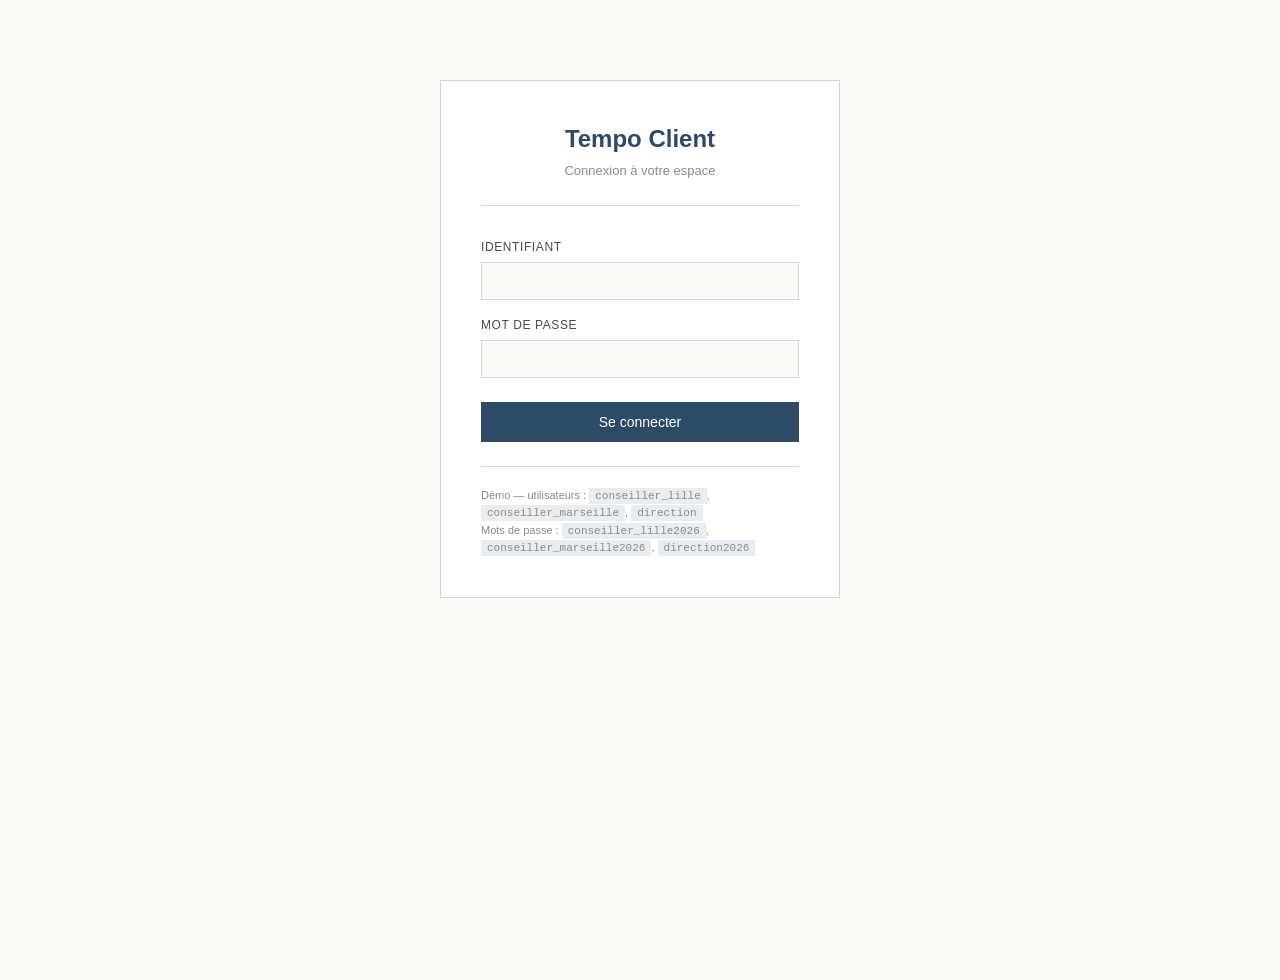
<file: static/shared/login.html>
<!DOCTYPE html>
<html lang="fr">
<head>
  <meta charset="UTF-8">
  <meta name="viewport" content="width=device-width, initial-scale=1.0">
  <title>Tempo Client — Connexion</title>
  <link rel="stylesheet" href="/static/shared/style.css">
</head>
<body>
  <main class="login-container">
    <header class="login-header">
      <h1>Tempo Client</h1>
      <p>Connexion à votre espace</p>
    </header>
    <form id="login-form" class="login-form">
      <label>
        <span>Identifiant</span>
        <input type="text" name="username" required autocomplete="username">
      </label>
      <label>
        <span>Mot de passe</span>
        <input type="password" name="password" required autocomplete="current-password">
      </label>
      <button type="submit">Se connecter</button>
      <p id="login-error" class="error" hidden></p>
    </form>
    <footer class="login-footer">
      <p>Démo — utilisateurs : <code>conseiller_lille</code>, <code>conseiller_marseille</code>, <code>direction</code></p>
      <p>Mots de passe : <code>conseiller_lille2026</code>, <code>conseiller_marseille2026</code>, <code>direction2026</code></p>
    </footer>
  </main>
  <script src="/static/shared/login.js"></script>
</body>
</html>
</file>
<file: static/shared/style.css>
@import url('https://fonts.googleapis.com/css2?family=IBM+Plex+Sans:wght@400;500;600;700&family=IBM+Plex+Mono:wght@400;500&display=swap');

/* === Tempo Client — Styles communs ===
   Palette sobre pour le login (claire).
   Les vues Conseiller et Direction basculent en dark marine via .dark-mode.
*/

:root {
  --ink: #1a1a1a;
  --ink-soft: #4a4a4a;
  --muted: #8a8a8a;
  --line: #d4d4d4;
  --paper: #fafaf7;
  --card: #ffffff;
  --accent: #2d4a66;
  --accent-soft: #e8edf2;
  --highlight: #8b7355;
  --success: #4a6a4a;
  --warning: #8b7355;
  --danger: #9c3b3b;
}

* { box-sizing: border-box; margin: 0; padding: 0; }

body {
  font-family: 'Inter', -apple-system, BlinkMacSystemFont, 'Segoe UI', sans-serif;
  background: var(--paper);
  color: var(--ink);
  line-height: 1.5;
  min-height: 100vh;
}

/* === Login === */

.login-container {
  max-width: 400px;
  margin: 80px auto;
  padding: 40px;
  background: var(--card);
  border: 1px solid var(--line);
}

.login-header {
  text-align: center;
  margin-bottom: 32px;
  padding-bottom: 24px;
  border-bottom: 1px solid var(--line);
}

.login-header h1 {
  font-size: 24px;
  font-weight: 600;
  color: var(--accent);
  margin-bottom: 4px;
}

.login-header p {
  font-size: 13px;
  color: var(--muted);
}

.login-form label {
  display: block;
  margin-bottom: 16px;
}

.login-form label span {
  display: block;
  font-size: 12px;
  font-weight: 500;
  color: var(--ink-soft);
  margin-bottom: 6px;
  text-transform: uppercase;
  letter-spacing: 0.05em;
}

.login-form input {
  width: 100%;
  padding: 10px 12px;
  border: 1px solid var(--line);
  background: var(--paper);
  font-family: inherit;
  font-size: 14px;
  color: var(--ink);
}

.login-form input:focus {
  outline: none;
  border-color: var(--accent);
}

.login-form button {
  width: 100%;
  padding: 12px;
  background: var(--accent);
  color: #fff;
  border: none;
  font-family: inherit;
  font-size: 14px;
  font-weight: 500;
  cursor: pointer;
  margin-top: 8px;
}

.login-form button:hover { background: #223a52; }

.login-footer {
  margin-top: 24px;
  padding-top: 20px;
  border-top: 1px solid var(--line);
  font-size: 11px;
  color: var(--muted);
}

.login-footer code {
  background: var(--accent-soft);
  padding: 2px 6px;
  font-family: 'SF Mono', 'Monaco', monospace;
  font-size: 11px;
}

.error {
  color: var(--danger);
  font-size: 13px;
  margin-top: 10px;
}

/* === Layouts conseiller / direction === */

.topbar {
  background: var(--card);
  border-bottom: 1px solid var(--line);
  padding: 16px 32px;
  display: flex;
  justify-content: space-between;
  align-items: center;
}

.topbar h1 {
  font-size: 18px;
  font-weight: 600;
  color: var(--accent);
}

.topbar-user {
  display: flex;
  align-items: center;
  gap: 16px;
  font-size: 13px;
  color: var(--ink-soft);
}

.topbar-user button {
  padding: 6px 14px;
  background: transparent;
  border: 1px solid var(--line);
  color: var(--ink-soft);
  cursor: pointer;
  font-size: 12px;
}

.content {
  max-width: 1200px;
  margin: 0 auto;
  padding: 32px;
}

.content h2 {
  font-size: 16px;
  font-weight: 600;
  color: var(--accent);
  margin-bottom: 16px;
  text-transform: uppercase;
  letter-spacing: 0.05em;
}

/* === Table clients === */

.clients-table {
  width: 100%;
  background: var(--card);
  border: 1px solid var(--line);
  border-collapse: collapse;
}

.clients-table th {
  background: var(--accent-soft);
  padding: 12px 16px;
  text-align: left;
  font-size: 12px;
  font-weight: 600;
  color: var(--ink-soft);
  text-transform: uppercase;
  letter-spacing: 0.03em;
  border-bottom: 1px solid var(--line);
}

.clients-table td {
  padding: 12px 16px;
  font-size: 13px;
  border-bottom: 1px solid var(--line);
}

.clients-table tr:hover td { background: var(--paper); cursor: pointer; }

.urgence-high { color: var(--danger); font-weight: 600; }
.urgence-medium { color: var(--warning); font-weight: 500; }
.urgence-low { color: var(--success); }

/* === Cartes KPI (direction) === */

.kpi-grid {
  display: grid;
  grid-template-columns: repeat(auto-fit, minmax(220px, 1fr));
  gap: 20px;
  margin-bottom: 32px;
}

.kpi-card {
  background: var(--card);
  border: 1px solid var(--line);
  padding: 20px;
}

.kpi-label {
  font-size: 11px;
  color: var(--muted);
  text-transform: uppercase;
  letter-spacing: 0.05em;
  margin-bottom: 8px;
}

.kpi-value {
  font-size: 28px;
  font-weight: 600;
  color: var(--accent);
}

.kpi-sub {
  font-size: 11px;
  color: var(--ink-soft);
  margin-top: 4px;
}

.kpi-card.alert .kpi-value { color: var(--danger); }
.kpi-card.warning .kpi-value { color: var(--warning); }

/* === Fiche client (panneau latéral) === */

.client-detail {
  background: var(--card);
  border: 1px solid var(--line);
  padding: 24px;
  margin-top: 24px;
}

.client-detail h3 {
  font-size: 16px;
  margin-bottom: 16px;
  color: var(--accent);
}

.feature-list {
  list-style: none;
  margin-top: 12px;
}

.feature-list li {
  padding: 8px 0;
  border-bottom: 1px solid var(--line);
  font-size: 13px;
  display: flex;
  justify-content: space-between;
}

.feature-list li:last-child { border-bottom: none; }

.explanation-box {
  background: var(--accent-soft);
  border-left: 3px solid var(--accent);
  padding: 16px 20px;
  margin-top: 20px;
  font-size: 13px;
  line-height: 1.6;
  color: var(--ink-soft);
}

.reco-list {
  margin-top: 16px;
}

.reco-item {
  padding: 12px 16px;
  background: var(--paper);
  border: 1px solid var(--line);
  margin-bottom: 8px;
  font-size: 13px;
}


/* ============================================================
   V2 Fiche Conseiller - Tokens Apple HIG + composants
   ============================================================ */

:root {
  /* Neutres enrichis pour hierarchie typographique */
  --text-primary:   #1a1a1a;
  --text-secondary: #4a4a4a;
  --text-tertiary:  #8a8a8a;
  --text-quaternary:#b4b4b4;

  --surface-0:      #fafaf7;  /* fond general (= paper) */
  --surface-1:      #ffffff;  /* cards */
  --surface-2:      #f3f3f0;  /* zones secondaires */
  --surface-3:      #e8e8e4;  /* hover subtle */

  --border-subtle:  #e8e8e4;
  --border-regular: #d4d4d4;
  --border-strong:  #a8a8a8;

  /* Rayons sobres (jamais round-full sauf badges) */
  --radius-sm: 4px;
  --radius-md: 6px;
  --radius-lg: 8px;

  /* Spacing systeme Apple-like (base 4px) */
  --sp-1: 4px;
  --sp-2: 8px;
  --sp-3: 12px;
  --sp-4: 16px;
  --sp-5: 20px;
  --sp-6: 24px;
  --sp-8: 32px;
  --sp-10: 40px;
}

/* === Layout V2 : sidebar + content === */

body.conseiller-v2 {
  margin: 0;
  padding: 0;
  background: var(--surface-0);
  min-height: 100vh;
}

.app-v2 {
  display: grid;
  grid-template-columns: 320px 1fr;
  grid-template-rows: 56px 1fr;
  height: 100vh;
}

.app-topbar-v2 {
  grid-column: 1 / -1;
  grid-row: 1;
  background: var(--surface-1);
  border-bottom: 1px solid var(--border-subtle);
  display: flex;
  align-items: center;
  justify-content: space-between;
  padding: 0 var(--sp-6);
}

.app-topbar-v2 .brand {
  font-size: 15px;
  font-weight: 600;
  color: var(--accent);
  letter-spacing: -0.01em;
}

.app-topbar-v2 .user-chip {
  display: flex;
  align-items: center;
  gap: var(--sp-3);
  font-size: 13px;
  color: var(--text-secondary);
}

.app-topbar-v2 .user-chip .avatar {
  width: 28px;
  height: 28px;
  border-radius: 50%;
  background: var(--accent-soft);
  color: var(--accent);
  display: flex;
  align-items: center;
  justify-content: center;
  font-size: 11px;
  font-weight: 600;
}

.app-topbar-v2 .btn-logout {
  background: transparent;
  border: 1px solid var(--border-regular);
  color: var(--text-secondary);
  padding: 5px 12px;
  font-size: 12px;
  border-radius: var(--radius-sm);
  cursor: pointer;
  transition: all 0.12s;
}

.app-topbar-v2 .btn-logout:hover {
  background: var(--surface-2);
  color: var(--text-primary);
}

/* === Sidebar === */

.sidebar-v2 {
  grid-column: 1;
  grid-row: 2;
  background: var(--surface-1);
  border-right: 1px solid var(--border-subtle);
  display: flex;
  flex-direction: column;
  overflow: hidden;
}

.sidebar-header {
  padding: var(--sp-5) var(--sp-5) var(--sp-3);
  border-bottom: 1px solid var(--border-subtle);
}

.sidebar-header h2 {
  font-size: 11px;
  font-weight: 600;
  color: var(--text-tertiary);
  text-transform: uppercase;
  letter-spacing: 0.08em;
  margin-bottom: var(--sp-3);
}

.sidebar-search {
  width: 100%;
  padding: 8px 12px;
  font-size: 13px;
  background: var(--surface-2);
  border: 1px solid transparent;
  border-radius: var(--radius-md);
  color: var(--text-primary);
  font-family: inherit;
  transition: all 0.12s;
}

.sidebar-search:focus {
  outline: none;
  background: var(--surface-1);
  border-color: var(--accent);
}

.sidebar-search::placeholder {
  color: var(--text-tertiary);
}

.sidebar-pills {
  display: flex;
  gap: var(--sp-2);
  margin-top: var(--sp-3);
}

.pill {
  flex: 1;
  text-align: center;
  padding: 6px 10px;
  font-size: 11px;
  font-weight: 600;
  text-transform: uppercase;
  letter-spacing: 0.05em;
  border-radius: var(--radius-sm);
  background: var(--surface-2);
  color: var(--text-tertiary);
  cursor: pointer;
  border: 1px solid transparent;
  user-select: none;
  transition: all 0.12s;
}

.pill:hover {
  background: var(--surface-3);
}

.pill.active {
  background: var(--accent-soft);
  color: var(--accent);
  border-color: var(--accent);
}

.sidebar-list {
  flex: 1;
  overflow-y: auto;
  padding: var(--sp-2) 0;
}

.sidebar-item {
  display: flex;
  align-items: center;
  padding: var(--sp-3) var(--sp-5);
  gap: var(--sp-3);
  cursor: pointer;
  border-left: 3px solid transparent;
  transition: background 0.08s;
}

.sidebar-item:hover {
  background: var(--surface-2);
}

.sidebar-item.active {
  background: var(--accent-soft);
  border-left-color: var(--accent);
}

.sidebar-item .urgence-dot {
  width: 8px;
  height: 8px;
  border-radius: 50%;
  flex-shrink: 0;
}

.sidebar-item .urgence-dot.high   { background: var(--danger); }
.sidebar-item .urgence-dot.medium { background: var(--highlight); }
.sidebar-item .urgence-dot.low    { background: var(--success); }

.sidebar-item .client-info { flex: 1; min-width: 0; }

.sidebar-item .client-name {
  font-size: 13px;
  font-weight: 500;
  color: var(--text-primary);
  white-space: nowrap;
  overflow: hidden;
  text-overflow: ellipsis;
}

.sidebar-item .client-meta {
  font-size: 11px;
  color: var(--text-tertiary);
  margin-top: 2px;
}

.sidebar-item .client-score {
  font-size: 12px;
  font-weight: 600;
  color: var(--text-secondary);
  font-variant-numeric: tabular-nums;
}

.sidebar-footer {
  padding: var(--sp-3) var(--sp-5);
  border-top: 1px solid var(--border-subtle);
  font-size: 11px;
  color: var(--text-tertiary);
  text-align: center;
}

/* === Main content === */

.main-v2 {
  grid-column: 2;
  grid-row: 2;
  overflow-y: auto;
  padding: var(--sp-6) var(--sp-8);
}

.empty-state {
  display: flex;
  flex-direction: column;
  align-items: center;
  justify-content: center;
  height: 100%;
  color: var(--text-tertiary);
  font-size: 14px;
}

.empty-state .icon {
  font-size: 32px;
  margin-bottom: var(--sp-3);
  color: var(--text-quaternary);
}

/* === Hero zone (client header) === */

.hero-v2 {
  display: flex;
  align-items: center;
  gap: var(--sp-6);
  padding-bottom: var(--sp-5);
  border-bottom: 1px solid var(--border-subtle);
  margin-bottom: var(--sp-6);
}

.hero-v2 .hero-info { flex: 1; }

.hero-v2 .hero-name {
  font-size: 22px;
  font-weight: 600;
  color: var(--text-primary);
  letter-spacing: -0.02em;
  margin-bottom: 4px;
}

.hero-v2 .hero-meta {
  font-size: 13px;
  color: var(--text-tertiary);
}

/* Gauge circulaire score */

.gauge {
  width: 72px;
  height: 72px;
  position: relative;
  flex-shrink: 0;
}

.gauge svg { transform: rotate(-90deg); }

.gauge .gauge-bg {
  fill: none;
  stroke: var(--surface-3);
  stroke-width: 6;
}

.gauge .gauge-fill {
  fill: none;
  stroke-width: 6;
  stroke-linecap: round;
  transition: stroke-dasharray 0.6s ease, stroke 0.3s;
}

.gauge.high   .gauge-fill { stroke: var(--danger); }
.gauge.medium .gauge-fill { stroke: var(--highlight); }
.gauge.low    .gauge-fill { stroke: var(--success); }

.gauge .gauge-text {
  position: absolute;
  inset: 0;
  display: flex;
  flex-direction: column;
  align-items: center;
  justify-content: center;
  font-variant-numeric: tabular-nums;
}

.gauge .gauge-value {
  font-size: 18px;
  font-weight: 600;
  color: var(--text-primary);
  line-height: 1;
}

.gauge .gauge-label {
  font-size: 9px;
  font-weight: 600;
  text-transform: uppercase;
  letter-spacing: 0.08em;
  margin-top: 2px;
}

.gauge.high   .gauge-label { color: var(--danger); }
.gauge.medium .gauge-label { color: var(--highlight); }
.gauge.low    .gauge-label { color: var(--success); }

/* === KPI cards (4 cartes) === */

.kpi-row {
  display: grid;
  grid-template-columns: repeat(4, 1fr);
  gap: var(--sp-4);
  margin-bottom: var(--sp-6);
}

.kpi-card-v2 {
  background: var(--surface-1);
  border: 1px solid var(--border-subtle);
  border-radius: var(--radius-md);
  padding: var(--sp-4);
}

.kpi-card-v2 .kpi-head {
  display: flex;
  align-items: center;
  gap: var(--sp-2);
  margin-bottom: var(--sp-3);
}

.kpi-card-v2 .kpi-icon {
  width: 18px;
  height: 18px;
  color: var(--text-tertiary);
}

.kpi-card-v2 .kpi-head-label {
  font-size: 10px;
  font-weight: 600;
  color: var(--text-tertiary);
  text-transform: uppercase;
  letter-spacing: 0.08em;
}

.kpi-card-v2 .kpi-value {
  font-size: 24px;
  font-weight: 600;
  color: var(--text-primary);
  letter-spacing: -0.02em;
  font-variant-numeric: tabular-nums;
  line-height: 1.1;
}

.kpi-card-v2 .kpi-sub-v2 {
  font-size: 11px;
  color: var(--text-tertiary);
  margin-top: var(--sp-1);
}

/* === Section SHAP (top features) === */

.section-v2 {
  margin-bottom: var(--sp-6);
}

.section-v2 .section-title {
  font-size: 11px;
  font-weight: 600;
  color: var(--text-tertiary);
  text-transform: uppercase;
  letter-spacing: 0.08em;
  margin-bottom: var(--sp-3);
}

.shap-list {
  background: var(--surface-1);
  border: 1px solid var(--border-subtle);
  border-radius: var(--radius-md);
  overflow: hidden;
}

.shap-row {
  display: flex;
  align-items: center;
  padding: var(--sp-3) var(--sp-4);
  border-bottom: 1px solid var(--border-subtle);
  font-size: 13px;
  gap: var(--sp-3);
}

.shap-row:last-child { border-bottom: none; }

.shap-row .shap-label {
  flex: 1;
  color: var(--text-primary);
  font-weight: 500;
}

.shap-row .shap-value {
  color: var(--text-tertiary);
  font-variant-numeric: tabular-nums;
}

.shap-row .shap-contrib {
  display: flex;
  align-items: center;
  gap: 4px;
  font-size: 12px;
  font-weight: 600;
  font-variant-numeric: tabular-nums;
  min-width: 70px;
  justify-content: flex-end;
}

.shap-row .shap-contrib.up { color: var(--danger); }
.shap-row .shap-contrib.down { color: var(--success); }

/* === Bulle Analyse Tempo === */

.chat-v2 {
  background: var(--surface-1);
  border: 1px solid var(--border-subtle);
  border-radius: var(--radius-md);
  overflow: hidden;
}

.chat-v2 .chat-header {
  display: flex;
  align-items: center;
  gap: var(--sp-2);
  padding: var(--sp-3) var(--sp-4);
  border-bottom: 1px solid var(--border-subtle);
  background: var(--surface-2);
}

.chat-v2 .chat-header .dot {
  width: 8px;
  height: 8px;
  border-radius: 50%;
  background: var(--success);
}

.chat-v2 .chat-header .title {
  font-size: 12px;
  font-weight: 600;
  color: var(--text-secondary);
  letter-spacing: -0.01em;
}

.chat-v2 .chat-body {
  padding: var(--sp-4);
}

.chat-v2 .bubble {
  background: var(--accent-soft);
  padding: var(--sp-3) var(--sp-4);
  border-radius: var(--radius-md);
  font-size: 13px;
  line-height: 1.6;
  color: var(--text-primary);
}

.chat-v2 .bubble.loading {
  color: var(--text-tertiary);
  font-style: italic;
}

.chat-v2 .bubble-meta {
  display: flex;
  gap: var(--sp-3);
  margin-top: var(--sp-2);
  padding: 0 var(--sp-1);
  font-size: 10px;
  color: var(--text-tertiary);
  font-family: 'SF Mono', 'Monaco', monospace;
  font-variant-numeric: tabular-nums;
}

.chat-v2 .bubble-meta .cache-hit { color: var(--success); font-weight: 600; }
.chat-v2 .bubble-meta .cache-miss { color: var(--highlight); font-weight: 600; }

.chat-v2 .chat-input {
  display: flex;
  gap: var(--sp-2);
  padding: var(--sp-3) var(--sp-4);
  border-top: 1px solid var(--border-subtle);
  background: var(--surface-2);
}

.chat-v2 .chat-input input {
  flex: 1;
  padding: 6px 12px;
  font-size: 12px;
  background: var(--surface-1);
  border: 1px solid var(--border-subtle);
  border-radius: var(--radius-sm);
  color: var(--text-tertiary);
  font-family: inherit;
}

.chat-v2 .chat-input input:disabled {
  cursor: not-allowed;
  background: var(--surface-3);
}

.chat-v2 .chat-input .send-hint {
  font-size: 10px;
  color: var(--text-quaternary);
  align-self: center;
  text-transform: uppercase;
  letter-spacing: 0.05em;
}

/* === Actions recommandees (checklist) === */

.reco-list-v2 {
  display: flex;
  flex-direction: column;
  gap: var(--sp-2);
}

.reco-row {
  display: flex;
  align-items: flex-start;
  gap: var(--sp-3);
  padding: var(--sp-3) var(--sp-4);
  background: var(--surface-1);
  border: 1px solid var(--border-subtle);
  border-radius: var(--radius-md);
  transition: all 0.12s;
}

.reco-row:hover {
  background: var(--surface-2);
}

.reco-row.done {
  opacity: 0.55;
  text-decoration: line-through;
  text-decoration-color: var(--text-tertiary);
  text-decoration-thickness: 1px;
}

.reco-check {
  flex-shrink: 0;
  width: 18px;
  height: 18px;
  border: 1.5px solid var(--border-regular);
  border-radius: var(--radius-sm);
  cursor: pointer;
  display: flex;
  align-items: center;
  justify-content: center;
  margin-top: 1px;
  transition: all 0.12s;
}

.reco-check.checked {
  background: var(--accent);
  border-color: var(--accent);
}

.reco-check.checked::after {
  content: "";
  width: 10px;
  height: 6px;
  border-left: 2px solid white;
  border-bottom: 2px solid white;
  transform: rotate(-45deg) translate(1px, -1px);
}

.reco-content { flex: 1; min-width: 0; }

.reco-head-row {
  display: flex;
  align-items: center;
  gap: var(--sp-2);
  margin-bottom: 4px;
}

.priority-dot {
  width: 7px;
  height: 7px;
  border-radius: 50%;
  flex-shrink: 0;
}

.priority-dot.haute   { background: var(--danger); }
.priority-dot.moyenne { background: var(--highlight); }
.priority-dot.basse   { background: var(--success); }

.reco-action {
  font-size: 13px;
  font-weight: 500;
  color: var(--text-primary);
}

.reco-just {
  font-size: 12px;
  color: var(--text-tertiary);
  line-height: 1.5;
}

/* === Scrollbar sobre === */

.sidebar-list::-webkit-scrollbar,
.main-v2::-webkit-scrollbar {
  width: 10px;
}

.sidebar-list::-webkit-scrollbar-thumb,
.main-v2::-webkit-scrollbar-thumb {
  background: var(--border-subtle);
  border-radius: 10px;
  border: 2px solid var(--surface-1);
}

.sidebar-list::-webkit-scrollbar-thumb:hover,
.main-v2::-webkit-scrollbar-thumb:hover {
  background: var(--border-regular);
}

/* ============================================================
   DARK MARINE MODE pour les vues Conseiller et Direction
   IBM Plex Sans + fond marine, encarts zones pedagogiques
   Le login reste en mode clair (pas de .dark-mode sur son body)
   ============================================================ */

.dark-mode {
  --surface-0: #0a1628;
  --surface-1: #0f1b2e;
  --surface-2: #141f2f;
  --surface-3: #1a2740;
  --border-subtle: #1f2d42;
  --border-regular: #2a3548;
  --text-primary: #e8ecf0;
  --text-secondary: #c4cdd8;
  --text-tertiary: #7a869c;
  --text-quaternary: #5a6578;
  --accent: #4a90e2;
  --accent-soft: #1f3350;
  --accent-contrast: #8ab5e8;
  --success: #6ba76b;
  --warning: #d4a95c;
  --danger: #e85c5c;
  --card: var(--surface-2);
  --paper: var(--surface-0);
  --ink: var(--text-primary);
  --ink-soft: var(--text-secondary);
  --muted: var(--text-tertiary);
  --line: var(--border-subtle);
}

body.dark-mode {
  font-family: 'IBM Plex Sans', -apple-system, BlinkMacSystemFont, 'Segoe UI', sans-serif;
  background: var(--surface-0);
  color: var(--text-primary);
}

.dark-mode .mono,
.dark-mode .font-mono {
  font-family: 'IBM Plex Mono', ui-monospace, 'SF Mono', Menlo, monospace;
}

/* === Topbar dark === */

.dark-mode .app-topbar-v2 {
  background: var(--surface-1);
  border-bottom: 1px solid var(--border-subtle);
  color: var(--text-primary);
}
.dark-mode .app-topbar-v2 .brand { color: #ffffff; }
.dark-mode .app-topbar-v2 .user-chip { color: var(--text-secondary); }
.dark-mode .app-topbar-v2 .avatar {
  background: var(--accent-soft);
  color: var(--accent-contrast);
}
.dark-mode .btn-logout {
  background: transparent;
  border: none;
  color: var(--text-tertiary);
  cursor: pointer;
  font-size: 11px;
}
.dark-mode .btn-logout:hover { color: var(--text-primary); }

/* === Sidebar Conseiller dossier client === */

.dark-mode .sidebar-v2 {
  background: var(--surface-1);
  border-right: 1px solid var(--border-subtle);
  color: var(--text-primary);
}
.dark-mode .sidebar-header h2 {
  color: var(--text-tertiary);
  font-size: 10px;
  letter-spacing: 0.08em;
  text-transform: uppercase;
  font-weight: 600;
}
.dark-mode .sidebar-search {
  background: var(--surface-0);
  border: 1px solid var(--border-subtle);
  color: var(--text-primary);
}
.dark-mode .sidebar-search::placeholder { color: var(--text-quaternary); }

.dark-mode .sidebar-pills .pill {
  background: var(--surface-2);
  border: 1px solid var(--border-subtle);
  color: var(--text-secondary);
}
.dark-mode .sidebar-pills .pill.active {
  background: var(--accent-soft);
  border-color: var(--accent);
  color: var(--accent-contrast);
}
.dark-mode .sidebar-item { color: var(--text-primary); border-bottom: 1px solid var(--border-subtle); }
.dark-mode .sidebar-item:hover { background: var(--surface-2); }
.dark-mode .sidebar-item.active { background: var(--accent-soft); }
.dark-mode .client-name { color: var(--text-primary); }
.dark-mode .client-meta { color: var(--text-tertiary); }
.dark-mode .client-score { color: var(--text-primary); }
.dark-mode .sidebar-footer { color: var(--text-tertiary); }

.dark-mode .urgence-dot.high { background: var(--danger); }
.dark-mode .urgence-dot.medium { background: var(--warning); }
.dark-mode .urgence-dot.low { background: var(--success); }

/* === Main conseiller dark === */

.dark-mode .main-v2 { background: var(--surface-0); color: var(--text-primary); }
.dark-mode .empty-state { color: var(--text-tertiary); }

/* === Section generale dark === */

.dark-mode .section-v2 {
  background: var(--surface-2);
  border: 1px solid var(--border-subtle);
  padding: 12px 14px;
}
.dark-mode .section-title {
  font-size: 10px;
  font-weight: 600;
  color: var(--text-tertiary);
  letter-spacing: 0.08em;
  text-transform: uppercase;
  margin-bottom: 10px;
  padding-bottom: 8px;
  border-bottom: 1px solid var(--border-subtle);
}

/* === Score header dark === */

.dark-mode .hero-v2 {
  background: var(--surface-2);
  border: 1px solid var(--border-subtle);
  padding: 14px 16px;
  margin-bottom: 14px;
  display: flex;
  justify-content: space-between;
  align-items: flex-end;
}
.dark-mode .hero-info .hero-name { color: #ffffff; font-size: 16px; font-weight: 600; }
.dark-mode .hero-info .hero-meta { color: var(--text-tertiary); font-size: 11px; margin-top: 2px; }

/* === Grid 2 colonnes : section + encart zone pedagogique === */

.dark-mode .section-with-note {
  display: grid;
  grid-template-columns: 1fr 240px;
  gap: 12px;
  margin-bottom: 14px;
  align-items: start;
}

.dark-mode .zone-note {
  background: var(--surface-1);
  border: 1px solid var(--border-regular);
  padding: 10px 12px;
}
.dark-mode .zone-note-head {
  font-size: 9px;
  color: var(--text-tertiary);
  letter-spacing: 0.1em;
  font-weight: 600;
  margin-bottom: 4px;
  text-transform: uppercase;
}
.dark-mode .zone-note-title {
  font-size: 12px;
  color: var(--text-secondary);
  font-weight: 600;
  line-height: 1.3;
  margin-bottom: 6px;
}
.dark-mode .zone-note-ex {
  font-size: 11px;
  color: var(--text-tertiary);
  line-height: 1.5;
  font-style: italic;
}

/* === Facteurs SHAP metier dark === */

.dark-mode .facteurs-metier-list {
  display: flex;
  flex-direction: column;
  gap: 6px;
  padding: 4px 0;
}
.dark-mode .facteur-metier {
  background: var(--surface-1);
  border: 1px solid var(--border-subtle);
  border-left: 2px solid transparent;
  padding: 9px 12px;
  display: grid;
  grid-template-columns: 1fr 55px;
  gap: 12px;
  align-items: center;
  border-radius: 0;
}
.dark-mode .facteur-metier.facteur-negatif { border-left-color: var(--danger); }
.dark-mode .facteur-metier.facteur-positif { border-left-color: var(--success); }
.dark-mode .facteur-phrase {
  font-size: 13px;
  color: var(--text-primary);
  line-height: 1.45;
  font-weight: 400;
}
.dark-mode .facteur-justification {
  font-size: 11px;
  color: var(--text-tertiary);
  margin-top: 3px;
  line-height: 1.4;
  font-style: normal;
}
.dark-mode .facteur-poids {
  font-size: 14px;
  font-weight: 600;
  text-align: right;
  font-variant-numeric: tabular-nums;
  position: static;
  background: transparent;
  border: none;
  padding: 0;
  letter-spacing: 0;
}
.dark-mode .facteur-metier.facteur-negatif .facteur-poids { color: var(--danger); }
.dark-mode .facteur-metier.facteur-positif .facteur-poids { color: var(--success); }
.dark-mode .facteur-metier.facteur-negatif .facteur-poids::before { content: '+'; }
.dark-mode .facteur-metier.facteur-positif .facteur-poids::before { content: '-'; }

/* === Hero score (remplacement du cercle) === */

.dark-mode .score-block {
  display: flex;
  align-items: baseline;
  gap: 10px;
}
.dark-mode .score-block .score-value {
  font-size: 32px;
  font-weight: 600;
  font-variant-numeric: tabular-nums;
  line-height: 1;
}
.dark-mode .score-block .score-value.high { color: var(--danger); }
.dark-mode .score-block .score-value.medium { color: var(--warning); }
.dark-mode .score-block .score-value.low { color: var(--success); }
.dark-mode .score-block .score-tag {
  font-size: 11px;
  font-weight: 600;
  letter-spacing: 0.05em;
}
.dark-mode .score-block .score-tag.high { color: var(--danger); }
.dark-mode .score-block .score-tag.medium { color: var(--warning); }
.dark-mode .score-block .score-tag.low { color: var(--success); }

/* === Chat Tempo Analyst dark === */

.dark-mode .chat-v2 {
  background: transparent;
  border: none;
  padding: 0;
}
.dark-mode .chat-header { display: none; }
.dark-mode .chat-body {
  padding: 0;
  display: flex;
  flex-direction: column;
  gap: 8px;
}
.dark-mode .bubble {
  background: transparent;
  color: var(--text-primary);
  font-size: 12.5px;
  line-height: 1.55;
  padding: 2px 0;
  max-width: none;
  border: none;
}
.dark-mode .bubble.loading { color: var(--text-tertiary); font-style: italic; }
.dark-mode .bubble-meta {
  display: flex;
  gap: 10px;
  font-size: 10px;
  color: var(--text-tertiary);
  margin-top: 10px;
  padding-top: 8px;
  border-top: 1px solid var(--border-subtle);
  font-variant-numeric: tabular-nums;
  font-family: 'IBM Plex Mono', ui-monospace, monospace;
}
.dark-mode .bubble-meta .cache-hit { color: var(--success); }
.dark-mode .bubble-meta .cache-miss { color: var(--warning); }
.dark-mode .chat-input { display: none; }

/* === Reco list dark === */

.dark-mode .reco-list-v2 {
  display: flex;
  flex-direction: column;
}
.dark-mode .reco-row {
  display: flex;
  align-items: center;
  padding: 7px 0;
  border-bottom: 1px solid var(--border-subtle);
  cursor: pointer;
}
.dark-mode .reco-row:last-child { border-bottom: none; }
.dark-mode .reco-row.done { opacity: 0.55; }
.dark-mode .reco-check {
  width: 14px;
  height: 14px;
  border: 1px solid var(--border-regular);
  margin-right: 10px;
  flex-shrink: 0;
}
.dark-mode .reco-check.checked {
  background: var(--accent);
  border-color: var(--accent);
}
.dark-mode .reco-content { flex: 1; }
.dark-mode .reco-head-row { display: flex; align-items: center; gap: 8px; }
.dark-mode .reco-action { font-size: 13px; color: var(--text-primary); }
.dark-mode .reco-just {
  font-size: 11px;
  color: var(--text-tertiary);
  margin-top: 2px;
}
.dark-mode .priority-dot {
  width: 0;
  height: 0;
  font-size: 10px;
  font-weight: 600;
  white-space: nowrap;
}
.dark-mode .priority-dot.haute { color: var(--danger); }
.dark-mode .priority-dot.haute::before { content: 'HAUTE'; }
.dark-mode .priority-dot.moyenne { color: var(--warning); }
.dark-mode .priority-dot.moyenne::before { content: 'MOYENNE'; }
.dark-mode .priority-dot.basse { color: var(--success); }
.dark-mode .priority-dot.basse::before { content: 'BASSE'; }

/* === KPI row Conseiller (profil, activite, finance, risque) === */

.dark-mode .kpi-row {
  display: grid;
  grid-template-columns: repeat(4, 1fr);
  gap: 10px;
  margin-bottom: 14px;
}
.dark-mode .kpi-card-v2 {
  background: var(--surface-2);
  border: 1px solid var(--border-subtle);
  padding: 12px;
}
.dark-mode .kpi-head {
  display: flex;
  align-items: center;
  gap: 6px;
  margin-bottom: 6px;
}
.dark-mode .kpi-icon {
  width: 14px;
  height: 14px;
  color: var(--text-tertiary);
}
.dark-mode .kpi-head-label {
  font-size: 10px;
  color: var(--text-tertiary);
  letter-spacing: 0.08em;
  text-transform: uppercase;
  font-weight: 600;
}
.dark-mode .kpi-value {
  font-size: 20px;
  font-weight: 600;
  color: var(--text-primary);
  font-variant-numeric: tabular-nums;
  line-height: 1.1;
}
.dark-mode .kpi-sub-v2 {
  font-size: 10px;
  color: var(--text-tertiary);
  margin-top: 2px;
}
.dark-mode .kpi-sub-v2.urgence-high { color: var(--danger) !important; }
.dark-mode .kpi-sub-v2.urgence-medium { color: var(--warning) !important; }
.dark-mode .kpi-sub-v2.urgence-low { color: var(--success) !important; }

/* === Scrollbar dark === */

.dark-mode .sidebar-list::-webkit-scrollbar,
.dark-mode .main-v2::-webkit-scrollbar { width: 10px; }
.dark-mode .sidebar-list::-webkit-scrollbar-thumb,
.dark-mode .main-v2::-webkit-scrollbar-thumb {
  background: var(--border-regular);
  border-radius: 10px;
  border: 2px solid var(--surface-1);
}
.dark-mode .sidebar-list::-webkit-scrollbar-thumb:hover,
.dark-mode .main-v2::-webkit-scrollbar-thumb:hover {
  background: var(--text-quaternary);
}
</file>
